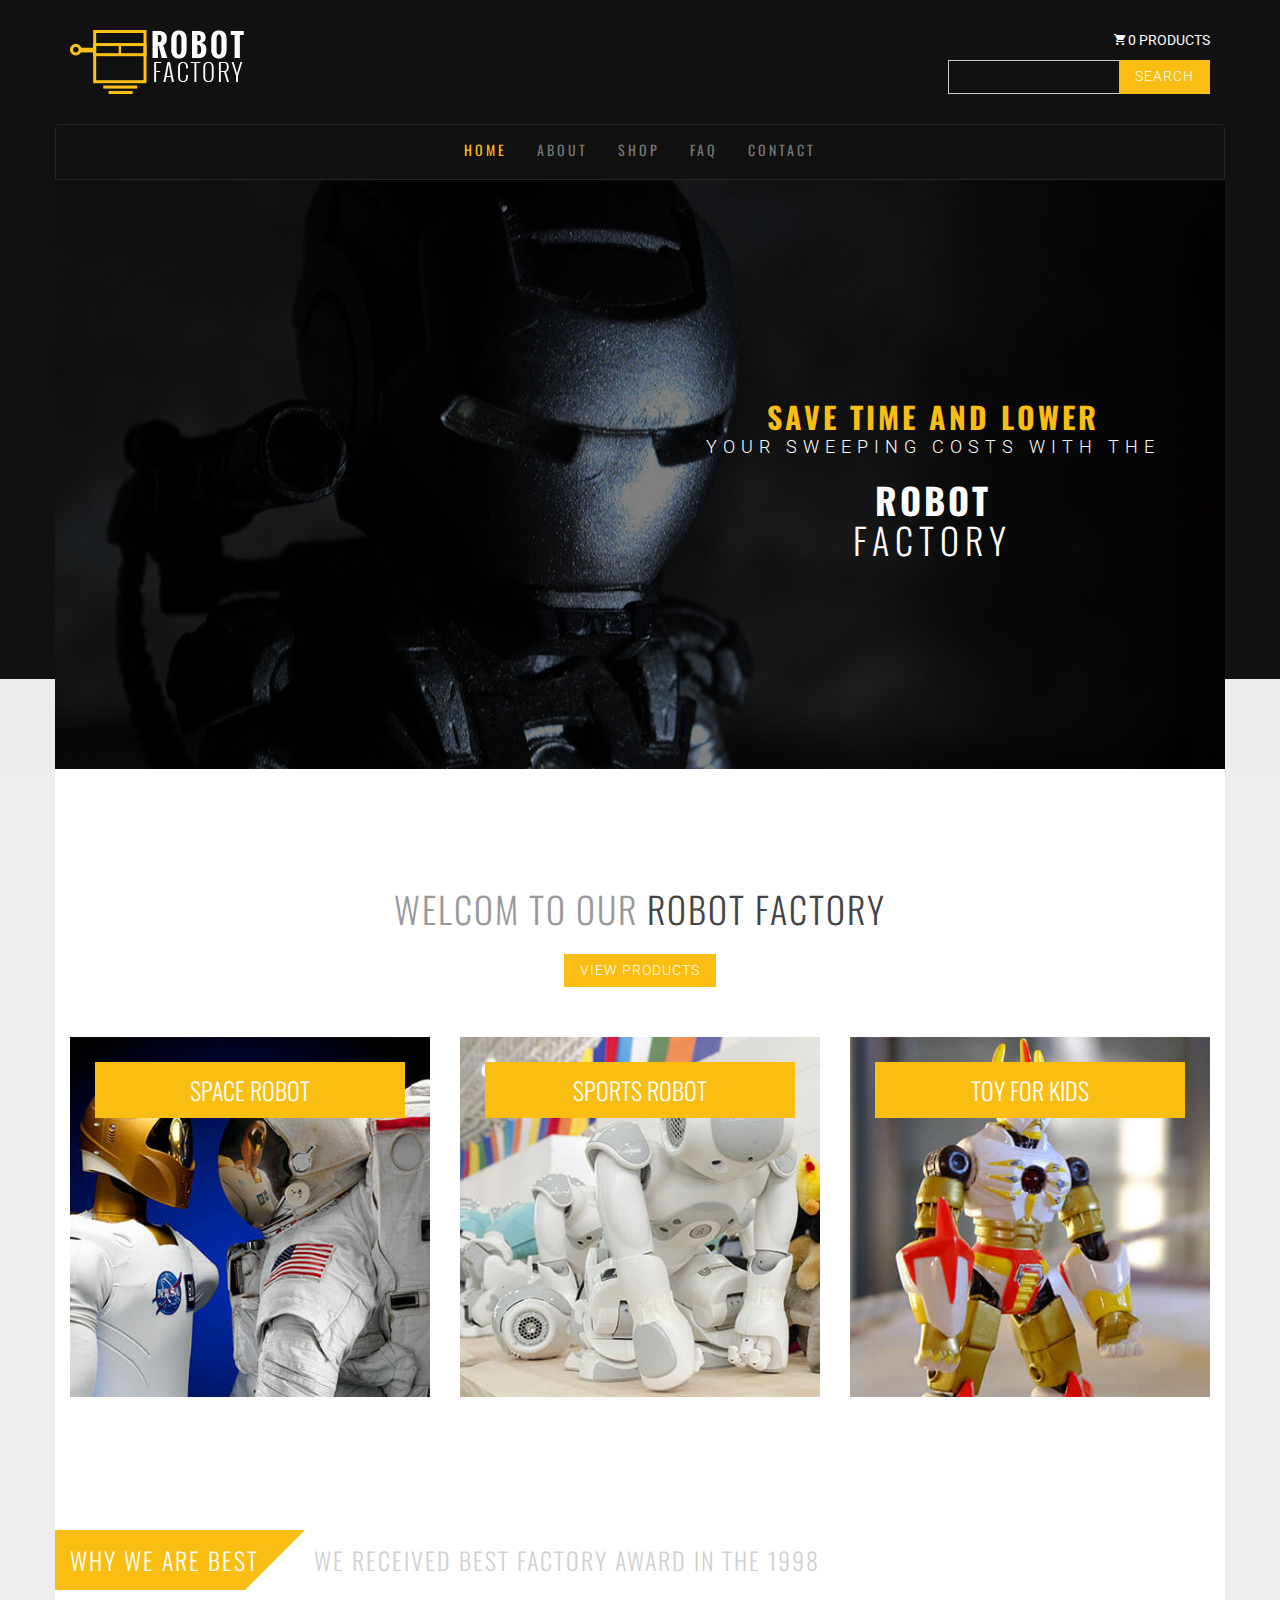
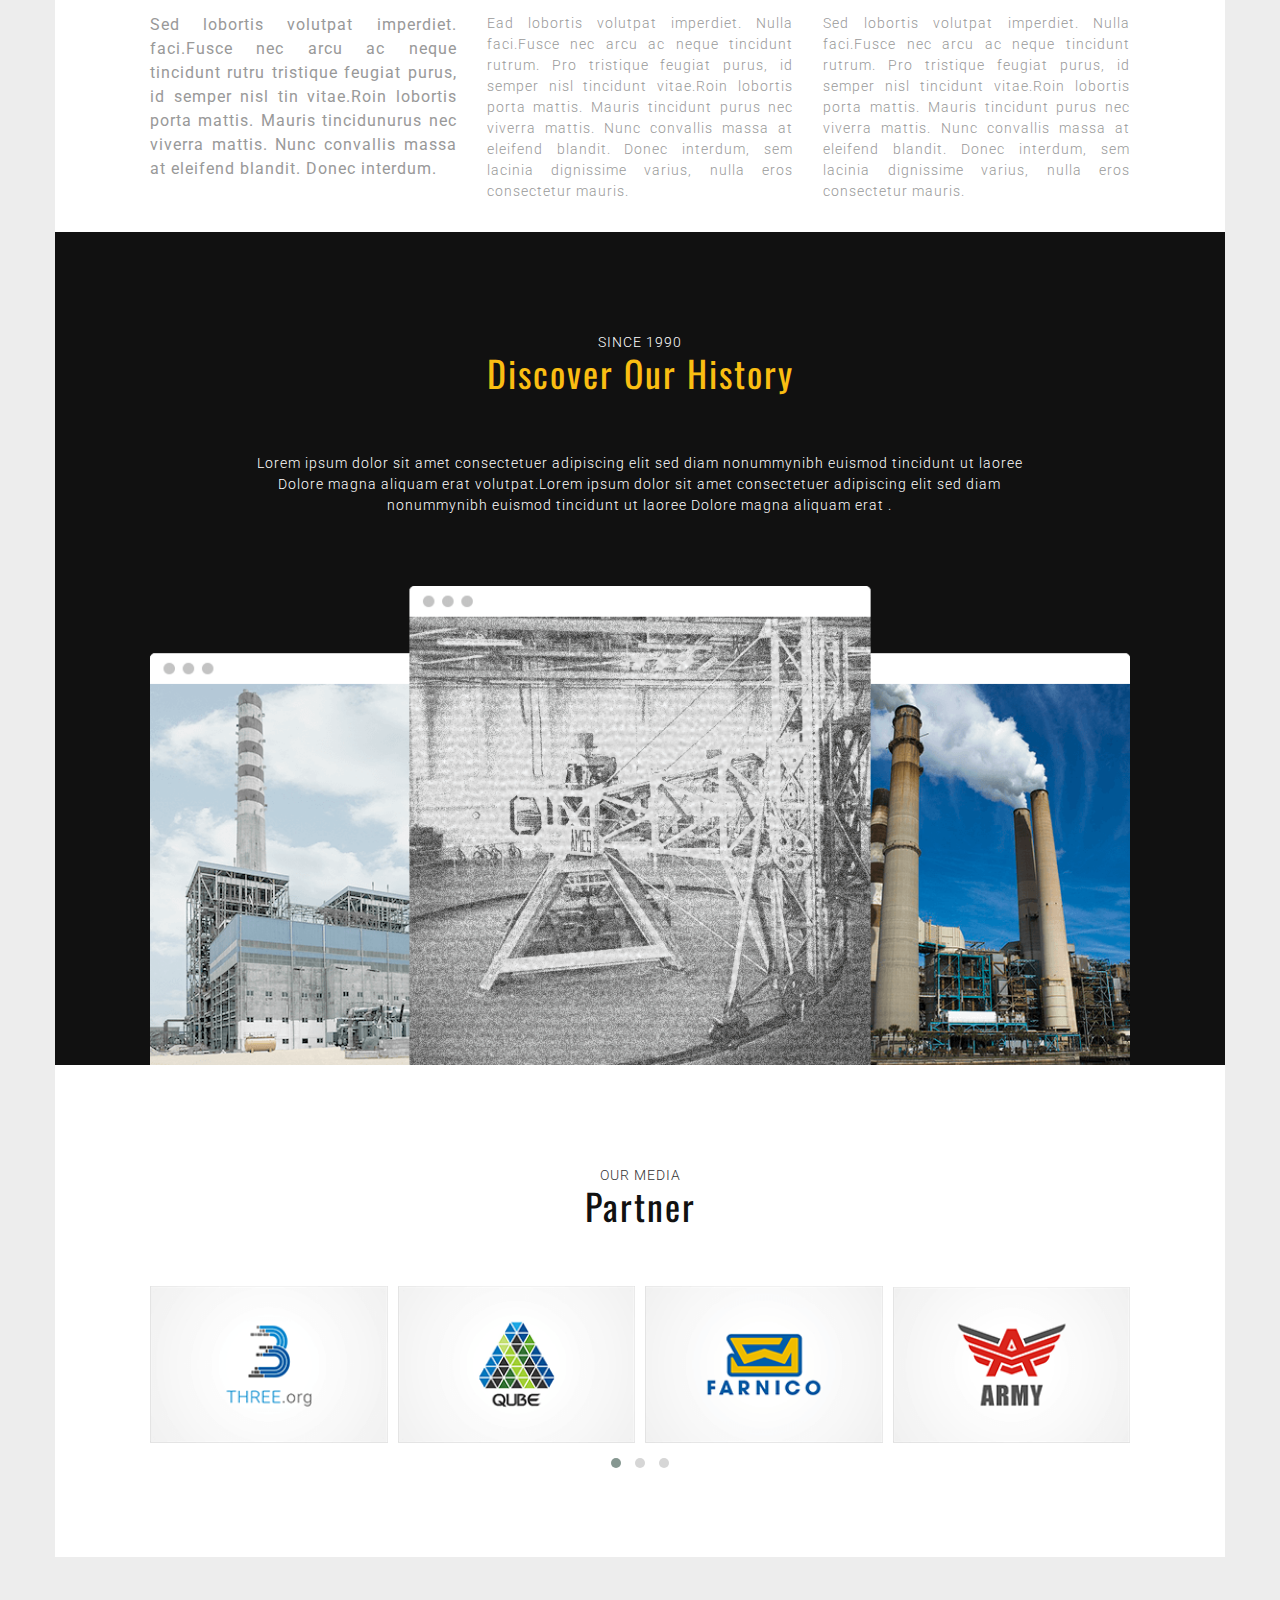
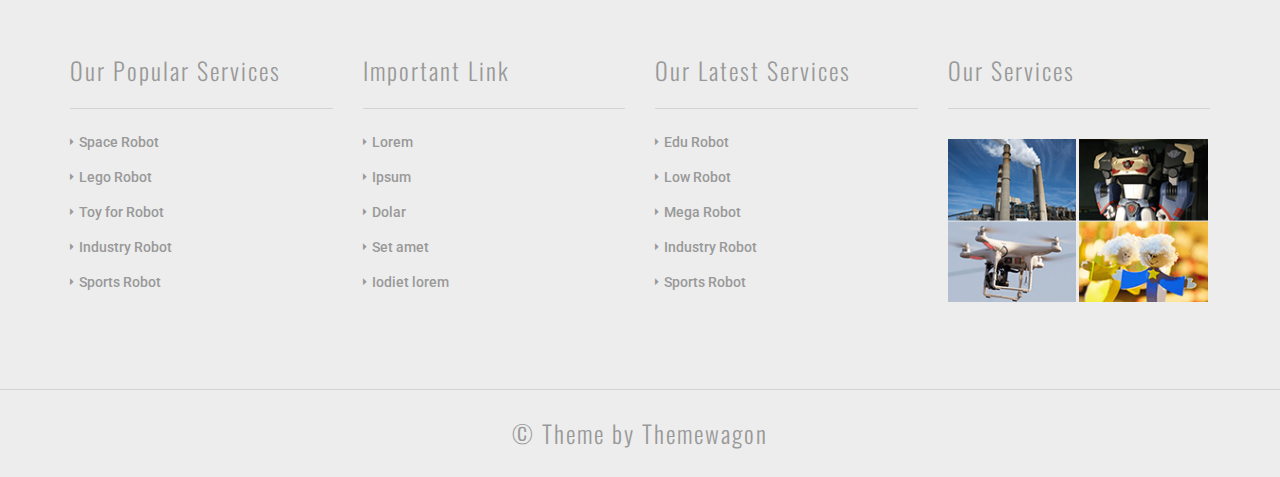
<file: exampleRobot/index.html>
<!DOCTYPE html>
<html lang="en">
    <head>
        <meta charset="utf-8">
        <meta http-equiv="X-UA-Compatible" content="IE=edge">
        <meta name="viewport" content="width=device-width, initial-scale=1">

        <title>Robot</title>

        <!-- CSS -->

        <!-- google fonts -->
        <link href='https://fonts.googleapis.com/css?family=Roboto:400,300,500,700' rel='stylesheet' type='text/css'>
        <link href='https://fonts.googleapis.com/css?family=Oswald:400,300,700' rel='stylesheet' type='text/css'>

        <!-- files -->
        <link href="assets/css/bootstrap.min.css" rel="stylesheet">
        <link href="assets/css/magnific-popup.css" rel="stylesheet">
        <link href="assets/css/owl.carousel.css" rel="stylesheet">
        <link href="assets/css/owl.carousel.theme.min.css" rel="stylesheet">
        <link href="assets/css/ionicons.css" rel="stylesheet">
        <link href="assets/css/main.css" rel="stylesheet">

        <!--[if lt IE 9]>
          <script src="https://oss.maxcdn.com/html5shiv/3.7.2/html5shiv.min.js"></script>
          <script src="https://oss.maxcdn.com/respond/1.4.2/respond.min.js"></script>
        <![endif]-->
    </head>
    <body>

    <!-- Site Header -->
        <div class="site-header-bg">
            <div class="container">
                <div class="row">
                    <div class="col-sm-6">
                        <a href="index.html"><img src="assets/images/logo.png" alt="logo"></a>
                    </div>
                    <div class="col-sm-3 col-sm-offset-3 text-right">
                        <span class="ion-android-cart"></span> 0 products
                        <form>
                            <div class="input-group">
                                <input type="text" class="form-control" placeholder="">
                                <span class="input-group-btn">
                                    <button class="btn btn-default btn-robot" type="button">Search</button>
                                </span>
                            </div><!-- /input-group -->
                        </form>
                    </div>
                </div>
            </div>
        </div>
        
    <!-- Header -->

        <section id="header" class="main-header">
            <div class="container">

                <div class="row">
                    <nav class="navbar navbar-default">
                        <div class="navbar-header">
                            <button type="button" class="navbar-toggle collapsed" data-toggle="collapse" data-target="#site-nav-bar" aria-expanded="false">
                                <span class="sr-only">Toggle navigation</span>
                                <span class="icon-bar"></span>
                                <span class="icon-bar"></span>
                                <span class="icon-bar"></span>
                            </button>
                        </div>

                        <div class="collapse navbar-collapse" id="site-nav-bar">
                            <ul class="nav navbar-nav">
                                <li class="active"><a href="index.html">Home</a></li>
                                <li><a href="about.html">About</a></li>
                                <li><a href="shop.html">Shop</a></li>
                                <li><a href="faq.html">FAQ</a></li>
                                <li><a href="contact.html">Contact</a></li>
                            </ul>
                        </div><!-- /.navbar-collapse -->
                    </nav>
                </div>
                
                <div class="intro row">
                    <div class="overlay"></div>
                    <div class="col-sm-6 col-sm-offset-6">
                        <h2 class="header-quote">Save time and lower</h2>
                        <p>
                            Your sweeping costs with the
                        </p>
                        <h1 class="header-title">Robot<br><span class="thin">Factory</span></h1>
                    </div>
                </div> <!-- /.intro.row -->
            </div> <!-- /.container -->
            <div class="nutral"></div>
        </section> <!-- /#header -->

    <!-- Product -->

        <section id="product" class="product">
            <div class="container section-bg">
                <div class="row">
                    <div class="col-sm-12">
                        <div class="title-box">
                            <h2 class="title">Welcom to our <span>Robot Factory</span></h2>
                            <a href="#" class="btn btn-default btn-robot">view products</a>
                        </div>
                    </div>
                </div>
                <div class="row">
                    <div class="col-sm-4">
                        <div class="porduct-box">
                            <img class="img-responsive" src="assets/images/product-1.jpg" alt="product">
                            <h3 class="product-title">Space robot</h3>
                        </div>
                    </div>
                    <div class="col-sm-4">
                        <div class="porduct-box">
                            <img class="img-responsive" src="assets/images/product-2.jpg" alt="product">
                            <h3 class="product-title">Sports robot</h3>
                        </div>
                    </div>
                    <div class="col-sm-4">
                        <div class="porduct-box">
                            <img class="img-responsive" src="assets/images/product-3.jpg" alt="product">
                            <h3 class="product-title">Toy for kids</h3>
                        </div>
                    </div>
                </div>
                <div class="row">
                    <div class="col-sm-12">
                        <div class="classic-title">
                            <div class="stiker">
                                <h3 class="inner-stiker">Why we are best</h3>
                            </div>
                            <h3 class="outer-stiker">We Received best factory award in the 1998</h3>
                            <div class="incline-div"></div>
                        </div>
                    </div>
                    <div class="boxed">
                        <div class="col-sm-4">
                            <p class="p-large">
                                Sed lobortis volutpat imperdiet. faci.Fusce nec arcu ac neque tincidunt rutru tristique feugiat purus, id semper nisl tin vitae.Roin lobortis porta mattis. Mauris tincidunurus nec viverra mattis. Nunc convallis massa at eleifend blandit. Donec interdum.
                            </p>
                        </div>
                        <div class="col-sm-4">
                            <p>
                                Ead lobortis volutpat imperdiet. Nulla faci.Fusce nec arcu ac neque tincidunt rutrum. Pro tristique feugiat purus, id semper nisl tincidunt vitae.Roin lobortis porta mattis. Mauris tincidunt purus nec viverra mattis. Nunc convallis massa at eleifend blandit. Donec interdum, sem lacinia dignissime varius, nulla eros consectetur mauris. 
                            </p>
                        </div>
                        <div class="col-sm-4">
                            <p>
                                Sed lobortis volutpat imperdiet. Nulla faci.Fusce nec arcu ac neque tincidunt rutrum. Pro tristique feugiat purus, id semper nisl tincidunt vitae.Roin lobortis porta mattis. Mauris tincidunt purus nec viverra mattis. Nunc convallis massa at eleifend blandit. Donec interdum, sem lacinia dignissime varius, nulla eros consectetur mauris. 
                            </p>
                        </div>
                    </div>
                </div>
            </div>
        </section>

    <!-- History -->
        <section id="history" class="history">
            <div class="container section-bg">
                <div class="row">
                    <div class="col-sm-12">
                        <div class="title-box">
                            <p>Since 1990</p>
                            <h2 class="title mt0">Discover our history</h2>
                        </div>
                    </div>
                </div>
                <div class="row">
                    <div class="boxed">
                        <div class="col-sm-10 col-sm-offset-1">
                            <p>
                                Lorem ipsum dolor sit amet consectetuer adipiscing elit sed diam nonummynibh euismod tincidunt ut laoree Dolore magna aliquam erat volutpat.Lorem ipsum dolor sit amet consectetuer adipiscing elit sed diam nonummynibh euismod tincidunt ut laoree Dolore magna aliquam erat .
                            </p>
                        </div>
                        <div class="col-sm-12">
                            <img class="img-responsive" src="assets/images/history.png" alt="history">
                        </div>
                    </div>
                </div>
            </div>
        </section>

    <!-- Partner -->
        <section id="partner" class="partner">
            <div class="container section-bg">
                <div class="row">
                    <div class="col-sm-12">
                        <div class="title-box">
                            <p>Our media</p>
                            <h2 class="title mt0">Partner</h2>
                        </div>
                    </div>
                </div>
                <div class="row">
                    <div class="boxed">
                       <div class="col-sm-12">
                           <div id="partner-slider" class="owl-carousel">
                                <div class="item">
                                    <img src="assets/images/6.png" alt="partner">
                                </div>
                                <div class="item">
                                    <img src="assets/images/7.png" alt="partner">
                                </div>
                                <div class="item">
                                    <img src="assets/images/8.png" alt="partner">
                                </div>
                                <div class="item">
                                    <img src="assets/images/9.png" alt="partner">
                                </div>
                                <div class="item">
                                    <img src="assets/images/6.png" alt="partner">
                                </div>
                                <div class="item">
                                    <img src="assets/images/7.png" alt="partner">
                                </div>
                                <div class="item">
                                    <img src="assets/images/8.png" alt="partner">
                                </div>
                                <div class="item">
                                    <img src="assets/images/9.png" alt="partner">
                                </div>
                                <div class="item">
                                    <img src="assets/images/6.png" alt="partner">
                                </div>
                                <div class="item">
                                    <img src="assets/images/7.png" alt="partner">
                                </div>
                                <div class="item">
                                    <img src="assets/images/8.png" alt="partner">
                                </div>
                                <div class="item">
                                    <img src="assets/images/9.png" alt="partner">
                                </div>
                            </div>
                       </div>
                    </div>
                </div>
            </div>
        </section>


    <!-- Footer -->
        <section id="footer-widget" class="footer-widget">
            <div class="container header-bg">
                <div class="row">
                    <div class="col-sm-3">
                        <h3>Our Popular Services</h3>
                        <ul>
                            <li><a href="#">Space Robot</a></li>
                            <li><a href="#">Lego Robot</a></li>
                            <li><a href="#">Toy for Robot</a></li>
                            <li><a href="#">Industry Robot</a></li>
                            <li><a href="#">Sports Robot</a></li>
                        </ul>
                    </div>
                    <div class="col-sm-3">
                        <h3>Important Link</h3>
                        <ul>
                            <li><a href="#">Lorem</a></li>
                            <li><a href="#">Ipsum</a></li>
                            <li><a href="#">Dolar</a></li>
                            <li><a href="#">Set amet</a></li>
                            <li><a href="#">Iodiet lorem</a></li>
                        </ul>
                    </div>
                    <div class="col-sm-3">
                        <h3>Our Latest Services</h3>
                        <ul>
                            <li><a href="#">Edu Robot</a></li>
                            <li><a href="#">Low Robot</a></li>
                            <li><a href="#">Mega Robot</a></li>
                            <li><a href="#">Industry Robot</a></li>
                            <li><a href="#">Sports Robot</a></li>
                        </ul>
                    </div>
                    <div class="col-sm-3">
                        <h3>Our Services</h3>
                        <div class="widget-img-box">
                            <a class="test-popup-link" href="assets/images/widget-big-1.png">
                                <img class="widget-img" src="assets/images/widget-1.png" alt="widget">
                            </a>
                            <a class="test-popup-link" href="assets/images/widget-big-2.png">
                                <img class="widget-img" src="assets/images/widget-2.png" alt="widget">
                            </a>
                            <a class="test-popup-link" href="assets/images/widget-big-3.png">
                                <img class="widget-img" src="assets/images/widget-3.png" alt="widget">
                            </a>
                            <a class="test-popup-link" href="assets/images/widget-big-4.png">
                                <img class="widget-img" src="assets/images/widget-4.png" alt="widget">
                            </a>
                        </div>
                    </div>
                </div>
            </div>
        </section>
        <footer class="footer text-center">
            <h3>&copy; Theme by <a href="https://themewagon.com/">Themewagon</a></h3>
        </footer>

    <!-- Scripts -->
        <script src="assets/js/jquery-1.12.3.min.js"></script>
        <script src="assets/js/bootstrap.min.js"></script>
        <script src="assets/js/jquery.magnific-popup.min.js"></script>
        <script src="assets/js/owl.carousel.min.js"></script>
        <script src="assets/js/script.js"></script>

    </body>
</html>
</file>
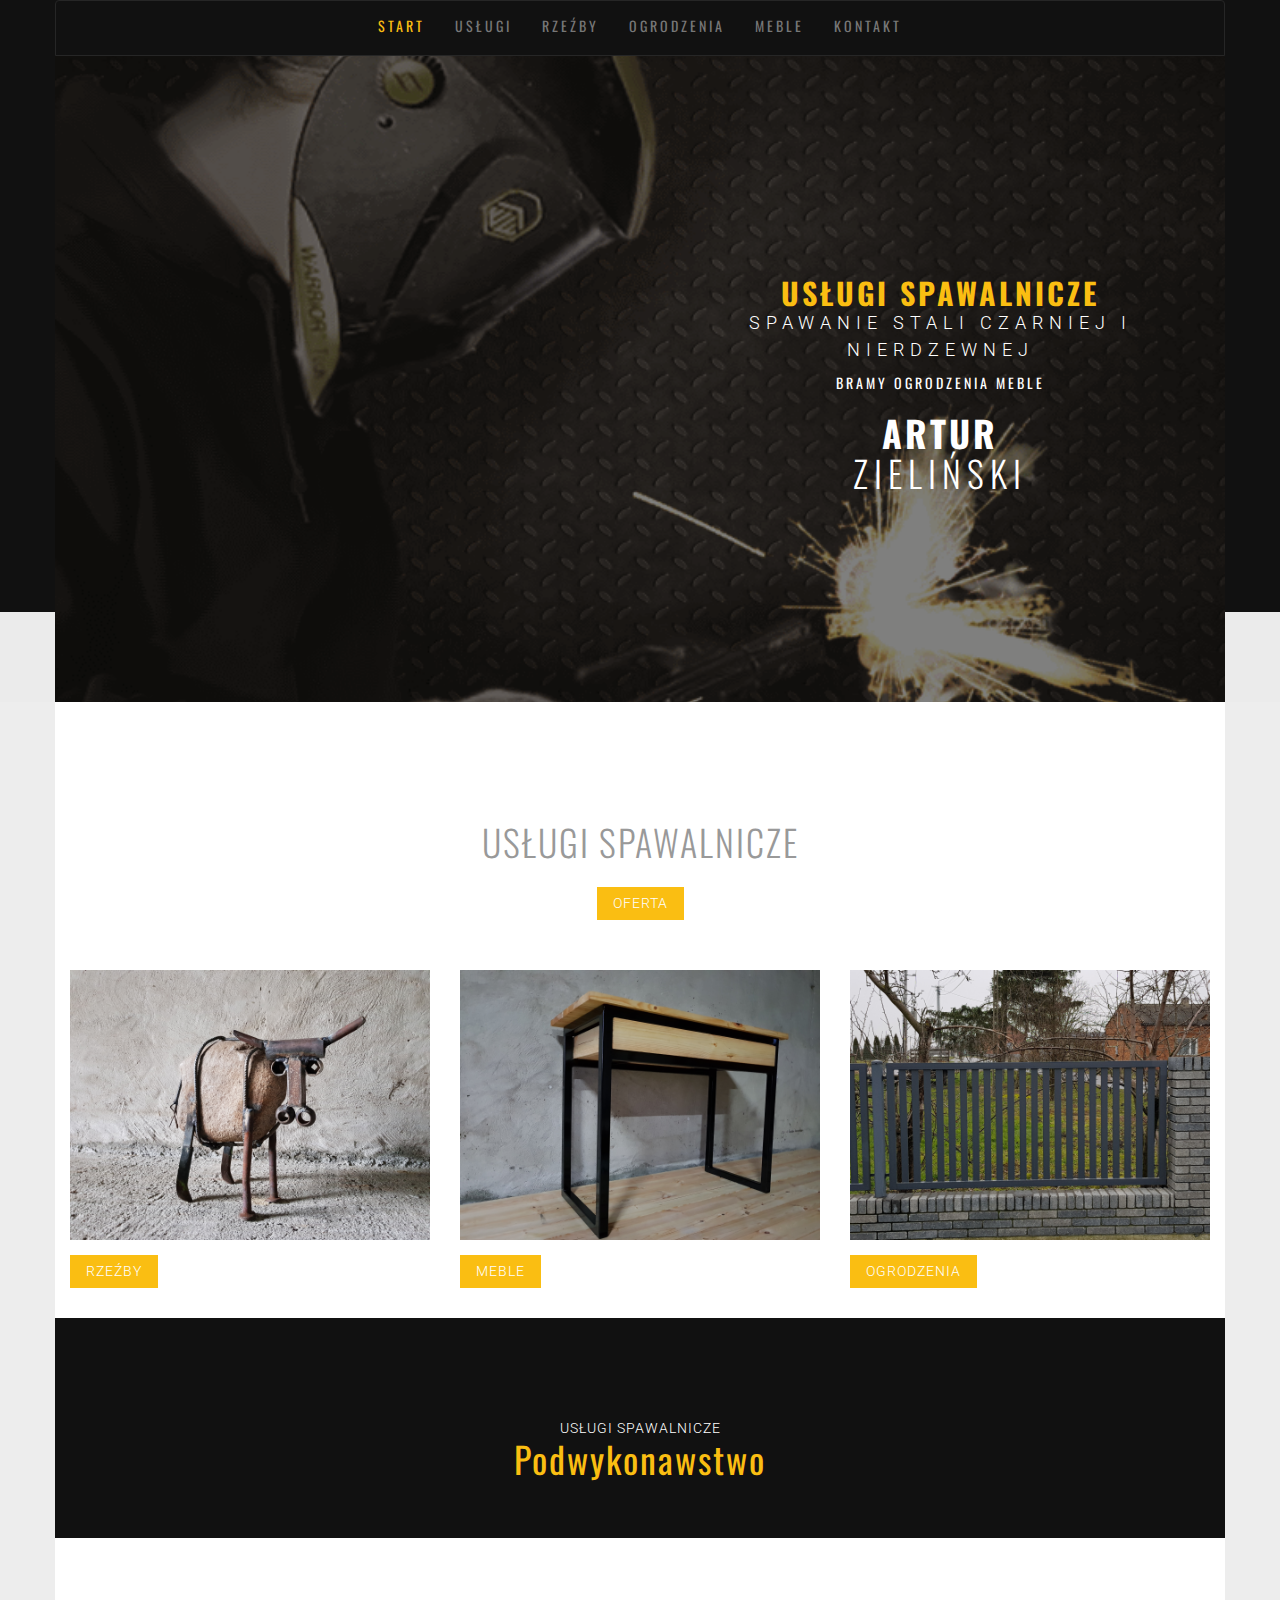
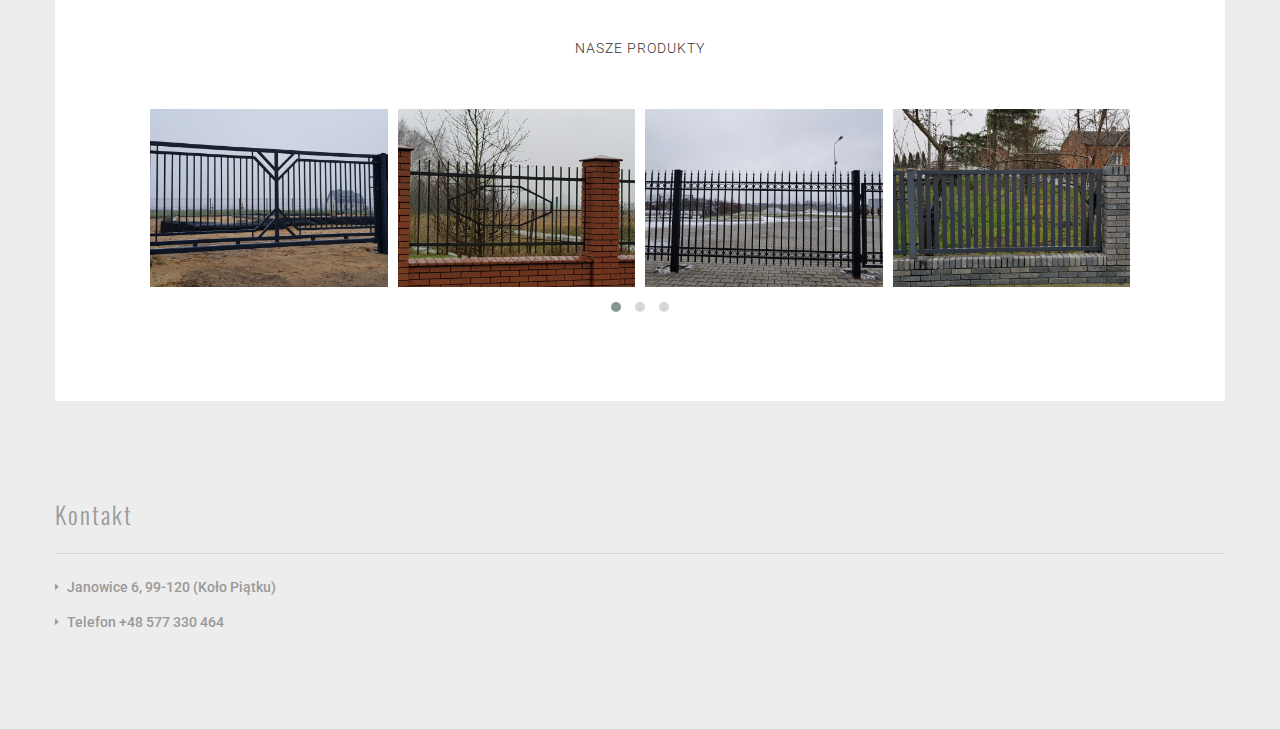
<file: arturPage/index_default.html>
<!DOCTYPE html>
<html lang="en">

<head>
    <meta charset="utf-8">
    <meta http-equiv="X-UA-Compatible" content="IE=edge">
    <meta name="viewport" content="width=device-width, initial-scale=1">

    <title>ArturZielinski</title>

    <!-- google fonts -->
    <link href='https://fonts.googleapis.com/css?family=Roboto:400,300,500,700' rel='stylesheet' type='text/css'>
    <link href='https://fonts.googleapis.com/css?family=Oswald:400,300,700' rel='stylesheet' type='text/css'>

    <!-- files -->
    <link href="assets/css/bootstrap.min.css" rel="stylesheet">
    <link href="assets/css/magnific-popup.css" rel="stylesheet">
    <link href="assets/css/owl.carousel.css" rel="stylesheet">
    <link href="assets/css/owl.carousel.theme.min.css" rel="stylesheet">
    <link href="assets/css/ionicons.css" rel="stylesheet">
    <link href="assets/css/main.css" rel="stylesheet">

    <!--[if lt IE 9]>
          <script src="https://oss.maxcdn.com/html5shiv/3.7.2/html5shiv.min.js"></script>
          <script src="https://oss.maxcdn.com/respond/1.4.2/respond.min.js"></script>
        <![endif]-->
</head>

<!-- Header -->

<section id="header" class="main-header">
        <div class="container">

            <div class="row">
                <nav class="navbar navbar-default">
                    <div class="navbar-header">
                        <button type="button" class="navbar-toggle collapsed" data-toggle="collapse" data-target="#site-nav-bar" aria-expanded="false">
                            <span class="sr-only">Toggle navigation</span>
                            <span class="icon-bar"></span>
                            <span class="icon-bar"></span>
                            <span class="icon-bar"></span>
                        </button>
                    </div>

                    <div class="collapse navbar-collapse" id="site-nav-bar">
                        <ul class="nav navbar-nav">
                            <li class="active">
                                <a href="index_defult.html">START</a>
                            </li>
                            <li>
                                <a href="about.html">USŁUGI</a>
                            </li>
                            <li>
                                <a href="products.html">RZEŹBY</a>
                            </li>
                            <li>
                                <a href="fences.html">OGRODZENIA</a>
                            </li>
                            <li>
                                <a href="furniture.html">MEBLE</a>
                            </li>
                            <li>
                                <a href="contact.html">KONTAKT</a>
                            </li>
                        </ul>
                    </div>
                </nav>
            </div>

            <div class="intro row" >
                <div class="row">
                    <div class="overlay"></div>
                    <div class="col-sm-6 col-sm-offset-6">
                        <h2 class="header-quote">USŁUGI SPAWALNICZE</h2>
                        <p>
                            Spawanie stali czarniej i nierdzewnej
                        </p>
                        <p2>
                            BRAMY OGRODZENIA MEBLE
                        </p2>
                        <h1 class="header-title">Artur
                            <br>
                            <span class="thin">Zieliński</span>
                        </h1>
                    </div>
                </div>
            </div>
        </div>
        <div class="nutral"></div>
    </section>

    <!-- Product -->

        <section id="product" class="product">
            <div class="container section-bg">
                <div class="row">
                    <div class="col-sm-12">
                        <div class="title-box">
                            <h2 class="title">Usługi spawalnicze</h2>
                            <a href="about.html" class="btn btn-default btn-robot">Oferta</a>
                        </div>
                    </div>
                </div>
                <div class="row">
                    <div class="col-sm-4">
                        <div class="porduct-box">
                                <img class="img-full img-responsive" src="assets/images/cow.png" alt="shop">
                            <a href="products.html" class="btn btn-default btn-robot">Rzeźby</a>
                        </div>
                    </div>
                    <div class="col-sm-4">
                        <div class="porduct-box">
                                <img class="img-full img-responsive" src="assets/images/konsola_5.png" alt="shop">
                                <a href="furniture.html" class="btn btn-default btn-robot">Meble</a>
                        </div>
                    </div>
                    <div class="col-sm-4">
                        <div class="porduct-box">
                                <img class="img-full img-responsive" src="assets/images/fences_1.png" alt="przęsło">
                                <a href="fences.html" class="btn btn-default btn-robot">Ogrodzenia</a>
                        </div>
                    </div>
                </div>
            </div>
        </section>

   <!-- History -->
   <section id="history" class="history">
        <div class="container section-bg">
            <div class="row">
                <div class="col-sm-12">
                    <div class="title-box">
                        <p>Usługi spawalnicze</p>
                        <h2 class="title mt0">Podwykonawstwo</h2>
                    </div>
                </div>
            </div>
        </div>
    </section>

    <!-- Partner -->
        <section id="partner" class="partner">
            <div class="container section-bg">
                <div class="row">
                    <div class="col-sm-12">
                        <div class="title-box">
                            <p>Nasze Produkty</p>
                        </div>
                    </div>
                </div>
                <div class="row">
                    <div class="boxed">
                       <div class="col-sm-12">
                           <div id="partner-slider" class="owl-carousel">
                                <div class="item">
                                        <img class="img-full img-responsive" src="assets/images/fences_4.png" alt="przęsło">
                                </div>
                                <div class="item">
                                        <img class="img-full img-responsive" src="assets/images/fences_3.png" alt="przęsło">
                                </div>
                                <div class="item">
                                        <img class="img-full img-responsive" src="assets/images/fences_2.png" alt="przęsło">
                                </div>
                                <div class="item">
                                        <img class="img-full img-responsive" src="assets/images/fences_1.png" alt="przęsło">
                                </div>
                                <div class="item">
                                        <img class="img-full img-responsive" src="assets/images/table_1.png" alt="shop">
                                </div>
                                <div class="item">
                                        <img class="img-full img-responsive" src="assets/images/konsola_3.png" alt="shop">
                                </div>
                                <div class="item">
                                        <img class="img-full img-responsive" src="assets/images/konsola_1.png" alt="shop">
                                </div>
                                <div class="item">
                                        <img class="img-full img-responsive" src="assets/images/cow.png" alt="shop">
                                </div>
                                <div class="item">
                                        <img class="img-full img-responsive" src="assets/images/sheep.png" alt="shop">
                                </div>
                                <div class="item">
                                        <img class="img-full img-responsive" src="assets/images/motor.png" alt="shop">
                                </div>
                            </div>
                       </div>
                    </div>
                </div>
            </div>
        </section>


    <!-- Footer -->
    <section id="footer-widget" class="footer-widget">
            <div class="container header-bg">
                <div class="row">
    
                    <div>
                        <h3>Kontakt</h3>
                        <ul>
                            <li>
                                <a href="contact.html">Janowice 6, 99-120 (Koło Piątku)</a>
                            </li>
                            <li>
                                <a href="contact.html">Telefon +48 577 330 464 </a>
                            </li>
                        </ul>
                    </div>
    
    
                </div>
            </div>
        </section>
        

    <!-- Scripts -->
        <script src="assets/js/jquery-1.12.3.min.js"></script>
        <script src="assets/js/bootstrap.min.js"></script>
        <script src="assets/js/jquery.magnific-popup.min.js"></script>
        <script src="assets/js/owl.carousel.min.js"></script>
        <script src="assets/js/script.js"></script>

    </body>
</html>
</file>
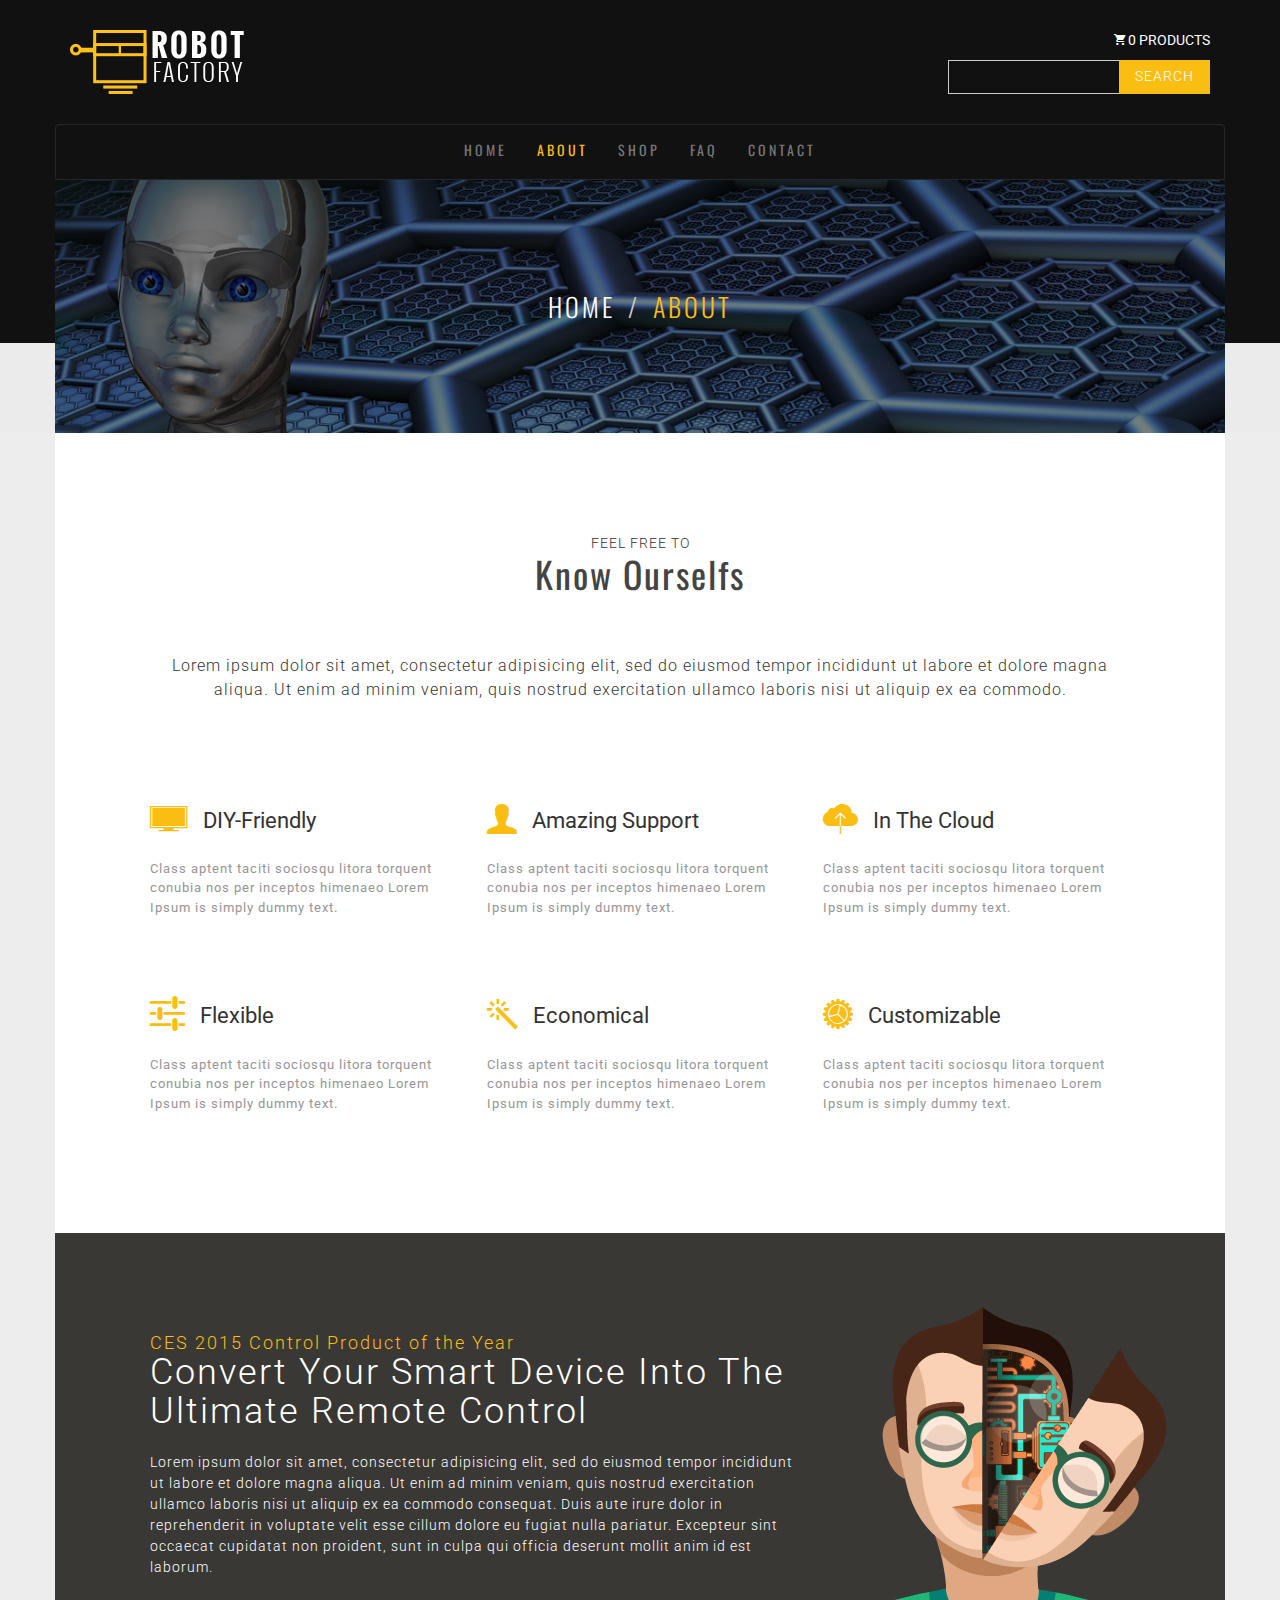
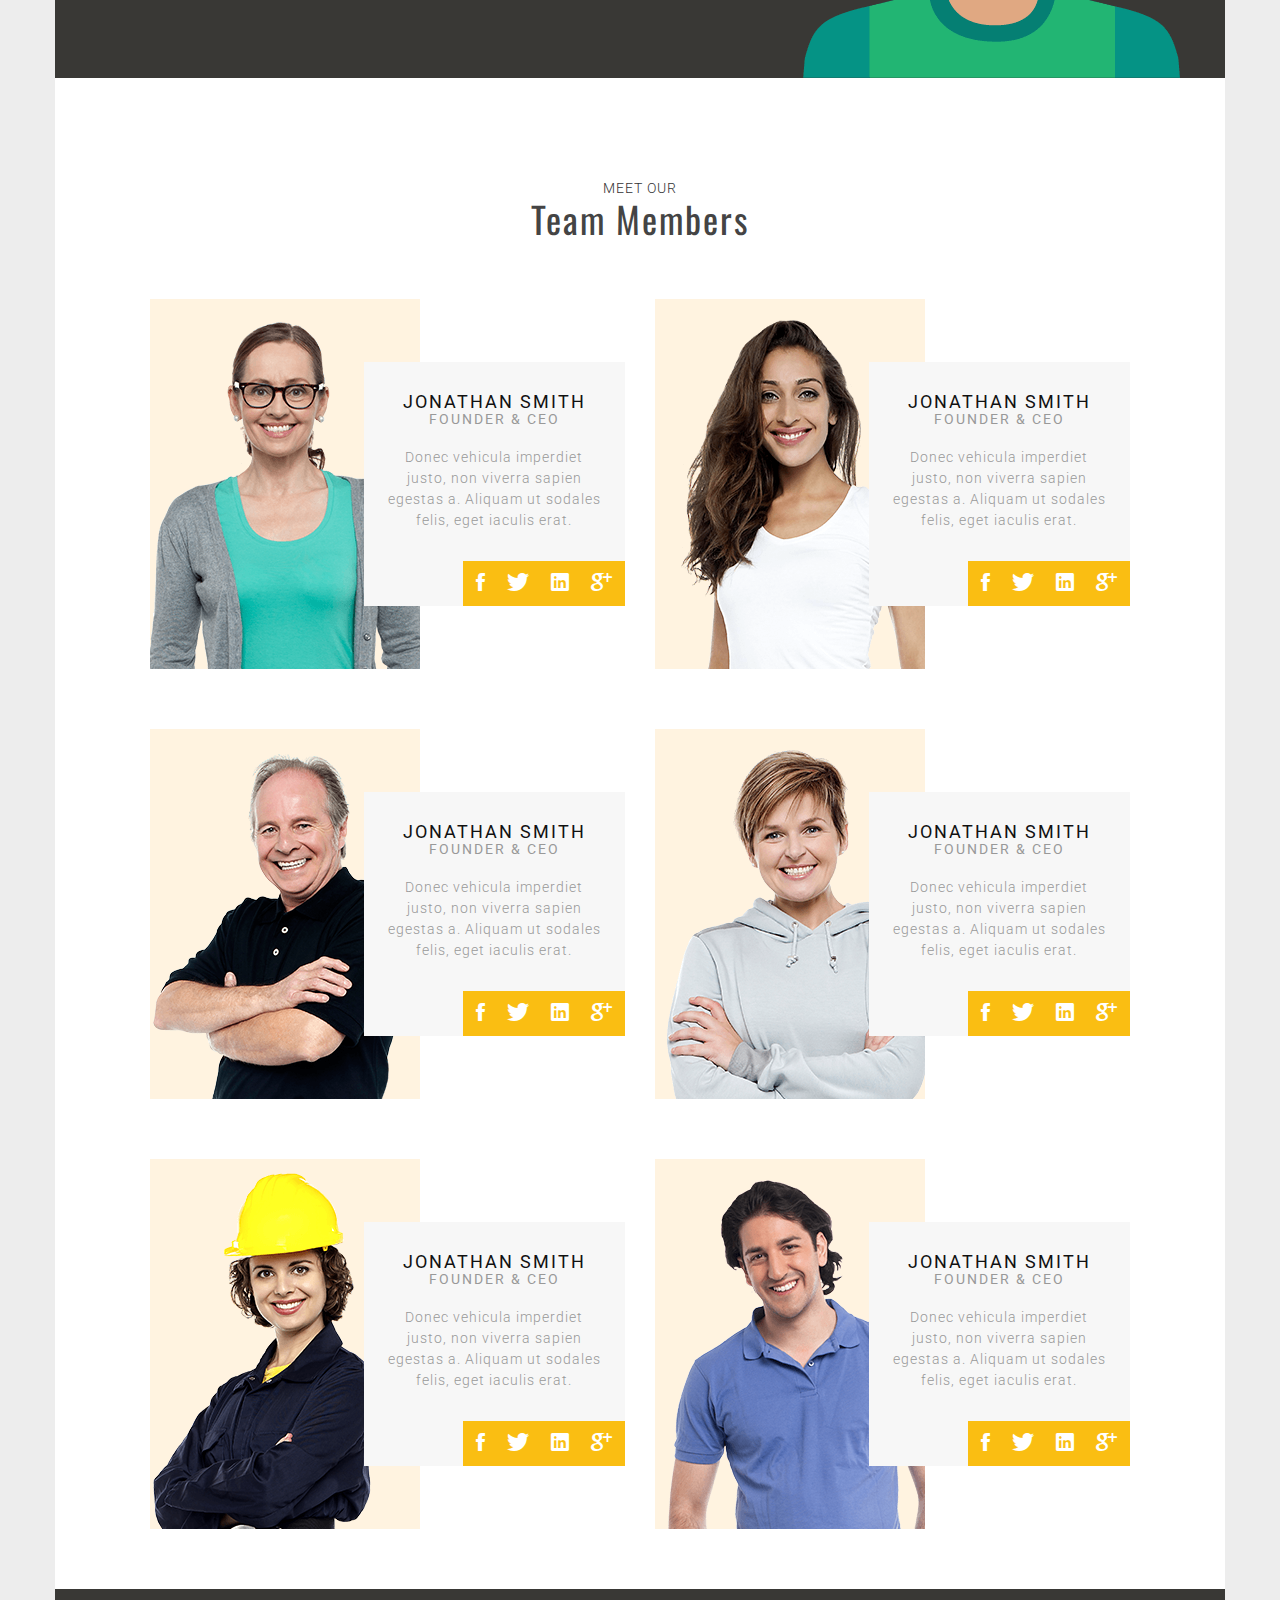
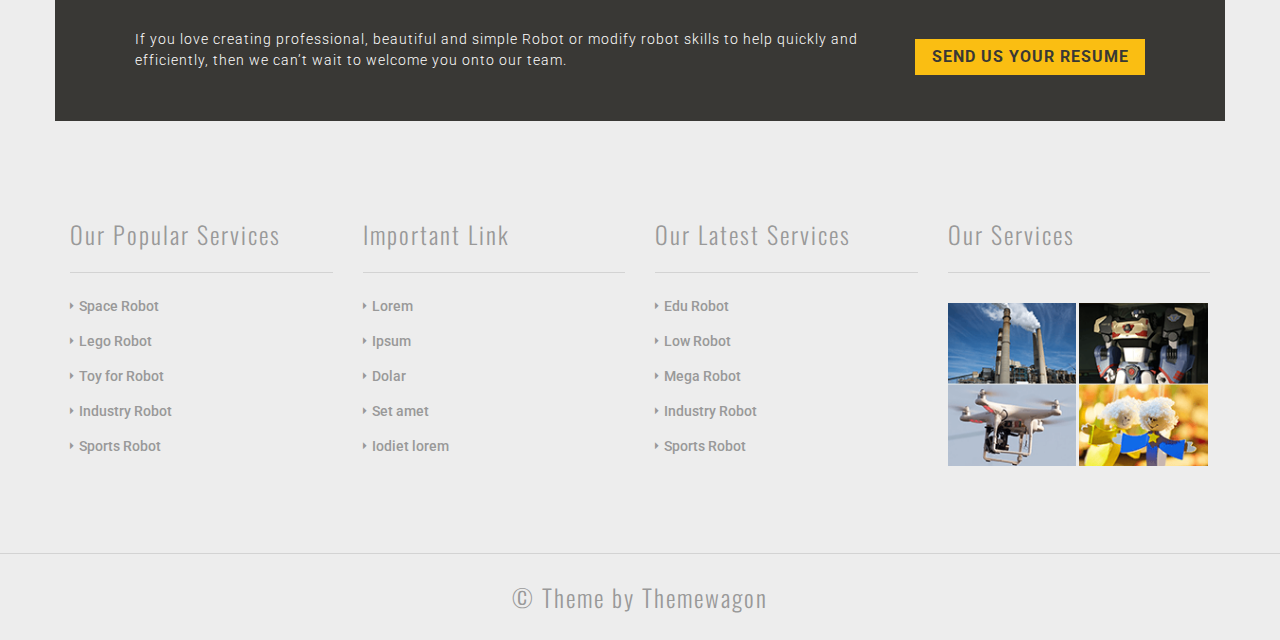
<file: exampleRobot/about.html>
<!DOCTYPE html>
<html lang="en">
    <head>
        <meta charset="utf-8">
        <meta http-equiv="X-UA-Compatible" content="IE=edge">
        <meta name="viewport" content="width=device-width, initial-scale=1">

        <title>Robot | About</title>

        <!-- CSS -->

        <!-- google fonts -->
        <link href='https://fonts.googleapis.com/css?family=Roboto:400,300,500,700' rel='stylesheet' type='text/css'>
        <link href='https://fonts.googleapis.com/css?family=Oswald:400,300,700' rel='stylesheet' type='text/css'>

        <!-- files -->
        <link href="assets/css/bootstrap.min.css" rel="stylesheet">
        <link href="assets/css/magnific-popup.css" rel="stylesheet">
        <link href="assets/css/owl.carousel.css" rel="stylesheet">
        <link href="assets/css/owl.carousel.theme.min.css" rel="stylesheet">
        <link href="assets/css/ionicons.css" rel="stylesheet">
        <link href="assets/css/main.css" rel="stylesheet">

        <!--[if lt IE 9]>
          <script src="https://oss.maxcdn.com/html5shiv/3.7.2/html5shiv.min.js"></script>
          <script src="https://oss.maxcdn.com/respond/1.4.2/respond.min.js"></script>
        <![endif]-->
    </head>
    <body>

    <!-- Site Header -->
        <div class="site-header-bg">
            <div class="container">
                <div class="row">
                    <div class="col-sm-6">
                        <a href="index.html"><img src="assets/images/logo.png" alt="logo"></a>
                    </div>
                    <div class="col-sm-3 col-sm-offset-3 text-right">
                        <span class="ion-android-cart"></span> 0 products
                        <form>
                            <div class="input-group">
                                <input type="text" class="form-control" placeholder="">
                                <span class="input-group-btn">
                                    <button class="btn btn-default btn-robot" type="button">Search</button>
                                </span>
                            </div><!-- /input-group -->
                        </form>
                    </div>
                </div>
            </div>
        </div>
        
    <!-- Header -->

        <section id="header" class="main-header about-header inner-header">
            <div class="container">

                <div class="row">
                    <nav class="navbar navbar-default">
                        <div class="navbar-header">
                            <button type="button" class="navbar-toggle collapsed" data-toggle="collapse" data-target="#site-nav-bar" aria-expanded="false">
                                <span class="sr-only">Toggle navigation</span>
                                <span class="icon-bar"></span>
                                <span class="icon-bar"></span>
                                <span class="icon-bar"></span>
                            </button>
                        </div>

                        <div class="collapse navbar-collapse" id="site-nav-bar">
                            <ul class="nav navbar-nav">
                                <li><a href="index.html">Home</a></li>
                                <li class="active"><a href="about.html">About</a></li>
                                <li><a href="shop.html">Shop</a></li>
                                <li><a href="faq.html">FAQ</a></li>
                                <li><a href="contact.html">Contact</a></li>
                            </ul>
                        </div><!-- /.navbar-collapse -->
                    </nav>
                </div>
                
                <div class="intro row">
                    <div class="overlay"></div>
                    <div class="col-sm-12">
                        <ol class="breadcrumb">
                            <li><a href="index.html">Home</a></li>
                            <li class="active">About</li>
                        </ol>
                    </div>
                </div> <!-- /.intro.row -->
            </div> <!-- /.container -->
            <div class="nutral"></div>
        </section> <!-- /#header -->

    <!-- About -->
        <section class="about">
            <div class="container page-bgc">
                <div class="row">
                    <div class="col-sm-12">
                        <div class="title-box">
                            <p>Feel free to</p>
                            <h2 class="title mt0">Know ourselfs</h2>
                        </div>
                    </div>
                </div>
                <div class="row">
                    <div class="boxed">
                        <div class="col-sm-12">
                            <p class="inner-p">
                                Lorem ipsum dolor sit amet, consectetur adipisicing elit, sed do eiusmod
                                tempor incididunt ut labore et dolore magna aliqua. Ut enim ad minim veniam,
                                quis nostrud exercitation ullamco laboris nisi ut aliquip ex ea commodo.
                            </p>
                        </div>
                    </div>
                </div>

            <!-- Services -->
                <div class="service">
                    <div class="row">
                        <div class="boxed">
                            <div class="col-sm-4">
                                <div class="service-box">
                                    <div class="service-title">
                                        <div class="icon">
                                            <span class="ion-ios-monitor"></span>
                                        </div>
                                         <div class="mt-10">
                                            DIY-Friendly
                                        </div>
                                    </div>
                                    <p>
                                        Class aptent taciti sociosqu litora torquent conubia nos per inceptos himenaeo Lorem Ipsum is simply dummy text.
                                    </p>
                                </div>
                            </div>
                            <div class="col-sm-4">
                                <div class="service-box">
                                    <div class="service-title">
                                        <div class="icon">
                                            <span class="ion-person"></span>
                                        </div>
                                         <div class="mt-10">
                                            Amazing support
                                        </div>
                                    </div>
                                    <p>
                                        Class aptent taciti sociosqu litora torquent conubia nos per inceptos himenaeo Lorem Ipsum is simply dummy text.
                                    </p>
                                </div>
                            </div>
                            <div class="col-sm-4">
                                <div class="service-box">
                                    <div class="service-title">
                                        <div class="icon">
                                            <span class="ion-ios-cloud-upload"></span>
                                        </div>
                                         <div>
                                            In the cloud
                                        </div>
                                    </div>
                                    <p>
                                        Class aptent taciti sociosqu litora torquent conubia nos per inceptos himenaeo Lorem Ipsum is simply dummy text.
                                    </p>
                                </div>
                            </div>
                            <div class="col-sm-4">
                                <div class="service-box">
                                    <div class="service-title">
                                        <div class="icon">
                                            <span class="ion-android-options"></span>
                                        </div>
                                         <div class="mt-10">
                                            Flexible
                                        </div>
                                    </div>
                                    <p>
                                        Class aptent taciti sociosqu litora torquent conubia nos per inceptos himenaeo Lorem Ipsum is simply dummy text.
                                    </p>
                                </div>
                            </div>
                            <div class="col-sm-4">
                                <div class="service-box">
                                    <div class="service-title">
                                        <div class="icon">
                                            <span class="ion-ios-color-wand"></span>
                                        </div>
                                         <div class="mt-10">
                                            Economical
                                        </div>
                                    </div>
                                    <p>
                                        Class aptent taciti sociosqu litora torquent conubia nos per inceptos himenaeo Lorem Ipsum is simply dummy text.
                                    </p>
                                </div>
                            </div>
                            <div class="col-sm-4">
                                <div class="service-box">
                                    <div class="service-title">
                                        <div class="icon">
                                            <span class="ion-ios-cog"></span>
                                        </div>
                                         <div class="mt-10">
                                            Customizable
                                        </div>
                                    </div>
                                    <p>
                                        Class aptent taciti sociosqu litora torquent conubia nos per inceptos himenaeo Lorem Ipsum is simply dummy text.
                                    </p>
                                </div>
                            </div>
                        </div>
                    </div>
                </div>

            <!-- Machine Man -->
                <div class="machine-man">
                    <div class="row">
                        <div class="boxed">
                            <div class="col-sm-8">
                                <h4 class="m-s-title">CES 2015 Control Product of the Year</h4>
                                <h1 class="m-p-title">Convert your smart device into the ultimate remote control</h1>
                                <p>
                                    Lorem ipsum dolor sit amet, consectetur adipisicing elit, sed do eiusmod
                                    tempor incididunt ut labore et dolore magna aliqua. Ut enim ad minim veniam,
                                    quis nostrud exercitation ullamco laboris nisi ut aliquip ex ea commodo
                                    consequat. Duis aute irure dolor in reprehenderit in voluptate velit esse
                                    cillum dolore eu fugiat nulla pariatur. Excepteur sint occaecat cupidatat non
                                    proident, sunt in culpa qui officia deserunt mollit anim id est laborum.
                                </p>
                            </div>
                        </div>
                    </div>
                </div>

            <!-- Team -->
                <div class="team">
                    <div class="row">
                        <div class="boxed">
                            <div class="col-sm-12">
                                <div class="title-box">
                                    <p>Meet our</p>
                                    <h2 class="title mt0">Team Members</h2>
                                </div>
                            </div>
                            <div class="col-sm-6">
                                <div class="team-box">
                                    <div class="team-img">
                                        <img class="team-img img-responsive" src="assets/images/team-1.png" alt="team">
                                    </div>
                                    <div class="team-img-detail">
                                        <h4 class="member-name">Jonathan Smith</h4>
                                        <h5 class="member-id">Founder &amp; CEO</h5>
                                        <p>
                                            Donec vehicula imperdiet justo, non viverra sapien egestas a. Aliquam ut sodales felis, eget iaculis erat.
                                        </p>
                                        <div class="social">
                                            <a href="#"><i class="ion-social-facebook"></i></a>
                                            <a href="#"><i class="ion-social-twitter"></i></a>
                                            <a href="#"><i class="ion-social-linkedin"></i></a>
                                            <a href="#"><i class="ion-social-googleplus"></i></a>
                                        </div>
                                    </div>
                                </div>
                            </div>
                            <div class="col-sm-6">
                                <div class="team-box">
                                    <div class="team-img">
                                        <img class="team-img img-responsive" src="assets/images/team-2.png" alt="team">
                                    </div>
                                    <div class="team-img-detail">
                                        <h4 class="member-name">Jonathan Smith</h4>
                                        <h5 class="member-id">Founder &amp; CEO</h5>
                                        <p>
                                            Donec vehicula imperdiet justo, non viverra sapien egestas a. Aliquam ut sodales felis, eget iaculis erat.
                                        </p>
                                        <div class="social">
                                            <a href="#"><i class="ion-social-facebook"></i></a>
                                            <a href="#"><i class="ion-social-twitter"></i></a>
                                            <a href="#"><i class="ion-social-linkedin"></i></a>
                                            <a href="#"><i class="ion-social-googleplus"></i></a>
                                        </div>
                                    </div>
                                </div>
                            </div>
                            <div class="col-sm-6">
                                <div class="team-box">
                                    <div class="team-img">
                                        <img class="team-img img-responsive" src="assets/images/team-3.png" alt="team">
                                    </div>
                                    <div class="team-img-detail">
                                        <h4 class="member-name">Jonathan Smith</h4>
                                        <h5 class="member-id">Founder &amp; CEO</h5>
                                        <p>
                                            Donec vehicula imperdiet justo, non viverra sapien egestas a. Aliquam ut sodales felis, eget iaculis erat.
                                        </p>
                                        <div class="social">
                                            <a href="#"><i class="ion-social-facebook"></i></a>
                                            <a href="#"><i class="ion-social-twitter"></i></a>
                                            <a href="#"><i class="ion-social-linkedin"></i></a>
                                            <a href="#"><i class="ion-social-googleplus"></i></a>
                                        </div>
                                    </div>
                                </div>
                            </div>
                            <div class="col-sm-6">
                                <div class="team-box">
                                    <div class="team-img">
                                        <img class="team-img img-responsive" src="assets/images/team-4.png" alt="team">
                                    </div>
                                    <div class="team-img-detail">
                                        <h4 class="member-name">Jonathan Smith</h4>
                                        <h5 class="member-id">Founder &amp; CEO</h5>
                                        <p>
                                            Donec vehicula imperdiet justo, non viverra sapien egestas a. Aliquam ut sodales felis, eget iaculis erat.
                                        </p>
                                        <div class="social">
                                            <a href="#"><i class="ion-social-facebook"></i></a>
                                            <a href="#"><i class="ion-social-twitter"></i></a>
                                            <a href="#"><i class="ion-social-linkedin"></i></a>
                                            <a href="#"><i class="ion-social-googleplus"></i></a>
                                        </div>
                                    </div>
                                </div>
                            </div>
                            <div class="col-sm-6">
                                <div class="team-box">
                                    <div class="team-img">
                                        <img class="team-img img-responsive" src="assets/images/team-5.png" alt="team">
                                    </div>
                                    <div class="team-img-detail">
                                        <h4 class="member-name">Jonathan Smith</h4>
                                        <h5 class="member-id">Founder &amp; CEO</h5>
                                        <p>
                                            Donec vehicula imperdiet justo, non viverra sapien egestas a. Aliquam ut sodales felis, eget iaculis erat.
                                        </p>
                                        <div class="social">
                                            <a href="#"><i class="ion-social-facebook"></i></a>
                                            <a href="#"><i class="ion-social-twitter"></i></a>
                                            <a href="#"><i class="ion-social-linkedin"></i></a>
                                            <a href="#"><i class="ion-social-googleplus"></i></a>
                                        </div>
                                    </div>
                                </div>
                            </div>
                            <div class="col-sm-6">
                                <div class="team-box">
                                    <div class="team-img">
                                        <img class="team-img img-responsive" src="assets/images/team-6.png" alt="team">
                                    </div>
                                    <div class="team-img-detail">
                                        <h4 class="member-name">Jonathan Smith</h4>
                                        <h5 class="member-id">Founder &amp; CEO</h5>
                                        <p>
                                            Donec vehicula imperdiet justo, non viverra sapien egestas a. Aliquam ut sodales felis, eget iaculis erat.
                                        </p>
                                        <div class="social">
                                            <a href="#"><i class="ion-social-facebook"></i></a>
                                            <a href="#"><i class="ion-social-twitter"></i></a>
                                            <a href="#"><i class="ion-social-linkedin"></i></a>
                                            <a href="#"><i class="ion-social-googleplus"></i></a>
                                        </div>
                                    </div>
                                </div>
                            </div>
                        </div>
                    </div>
                </div>

            <!-- CTA -->
                <div class="cta">
                    <div class="row">
                        <div class="boxed">
                            <div class="col-sm-9">
                                <p>
                                    If you love creating professional, beautiful and simple Robot or modify robot skills to help quickly and efficiently, then we can’t wait to welcome you onto our team.
                                </p>
                            </div>
                            <div class="col-sm-3">
                                <a class="btn btn-robot btn-block" href="#">Send us your resume</a>
                            </div>
                        </div>
                    </div>
                </div>

            </div>
        </section>

    <!-- Footer -->
        <section id="footer-widget" class="footer-widget">
            <div class="container header-bg">
                <div class="row">
                    <div class="col-sm-3">
                        <h3>Our Popular Services</h3>
                        <ul>
                            <li><a href="#">Space Robot</a></li>
                            <li><a href="#">Lego Robot</a></li>
                            <li><a href="#">Toy for Robot</a></li>
                            <li><a href="#">Industry Robot</a></li>
                            <li><a href="#">Sports Robot</a></li>
                        </ul>
                    </div>
                    <div class="col-sm-3">
                        <h3>Important Link</h3>
                        <ul>
                            <li><a href="#">Lorem</a></li>
                            <li><a href="#">Ipsum</a></li>
                            <li><a href="#">Dolar</a></li>
                            <li><a href="#">Set amet</a></li>
                            <li><a href="#">Iodiet lorem</a></li>
                        </ul>
                    </div>
                    <div class="col-sm-3">
                        <h3>Our Latest Services</h3>
                        <ul>
                            <li><a href="#">Edu Robot</a></li>
                            <li><a href="#">Low Robot</a></li>
                            <li><a href="#">Mega Robot</a></li>
                            <li><a href="#">Industry Robot</a></li>
                            <li><a href="#">Sports Robot</a></li>
                        </ul>
                    </div>
                    <div class="col-sm-3">
                        <h3>Our Services</h3>
                        <div class="widget-img-box">
                            <a class="test-popup-link" href="assets/images/widget-big-1.png">
                                <img class="widget-img" src="assets/images/widget-1.png" alt="widget">
                            </a>
                            <a class="test-popup-link" href="assets/images/widget-big-2.png">
                                <img class="widget-img" src="assets/images/widget-2.png" alt="widget">
                            </a>
                            <a class="test-popup-link" href="assets/images/widget-big-3.png">
                                <img class="widget-img" src="assets/images/widget-3.png" alt="widget">
                            </a>
                            <a class="test-popup-link" href="assets/images/widget-big-4.png">
                                <img class="widget-img" src="assets/images/widget-4.png" alt="widget">
                            </a>
                        </div>
                    </div>
                </div>
            </div>
        </section>
        <footer class="footer text-center">
            <h3>&copy; Theme by <a href="https://themewagon.com/">Themewagon</a></h3>
        </footer>

    <!-- Scripts -->
        <script src="assets/js/jquery-1.12.3.min.js"></script>
        <script src="assets/js/bootstrap.min.js"></script>
        <script src="assets/js/jquery.magnific-popup.min.js"></script>
        <script src="assets/js/owl.carousel.min.js"></script>
        <script src="assets/js/script.js"></script>

    </body>
</html>
</file>
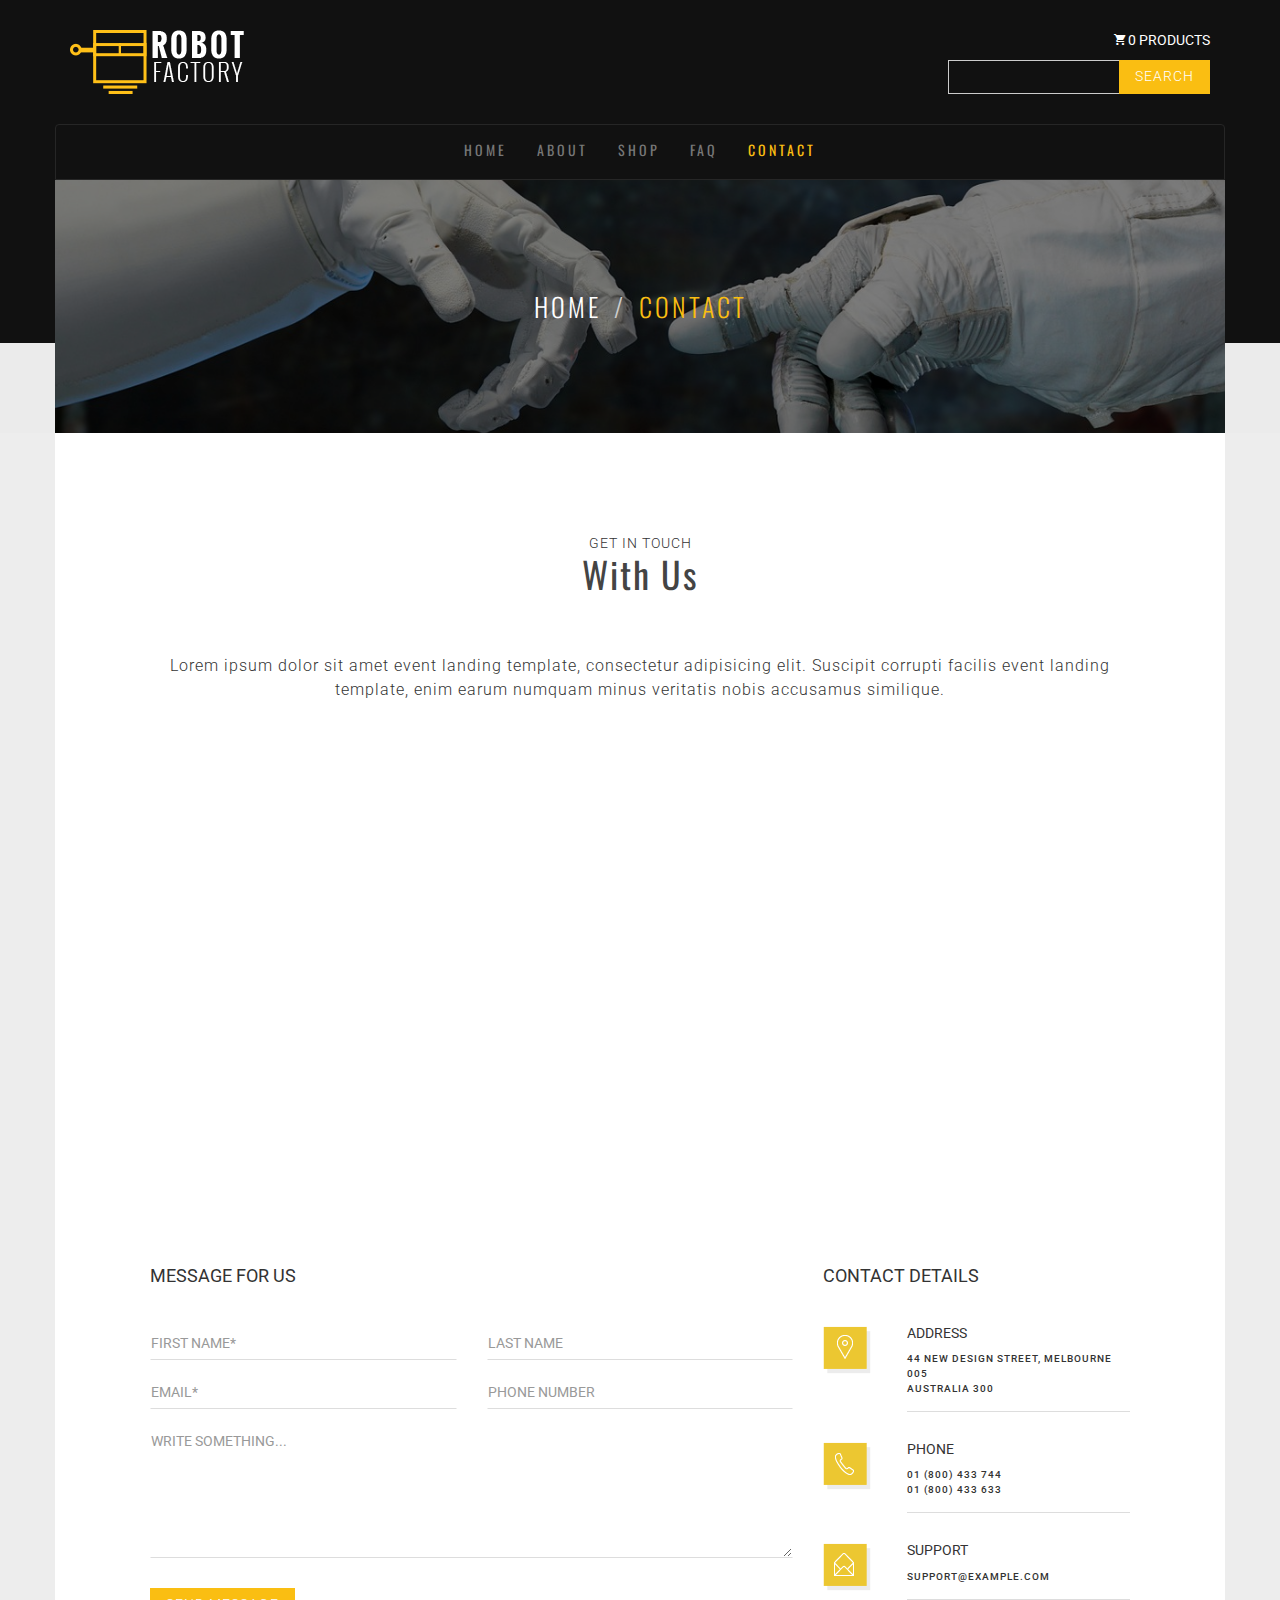
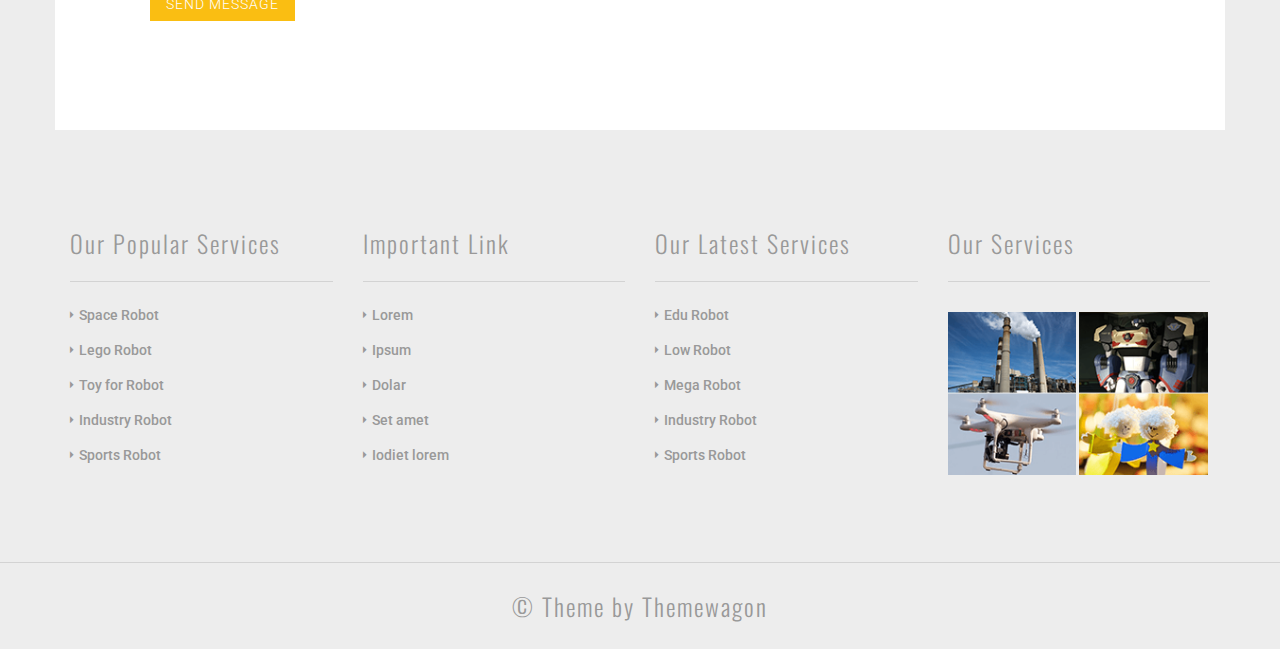
<file: exampleRobot/contact.html>
<!DOCTYPE html>
<html lang="en">
    <head>
        <meta charset="utf-8">
        <meta http-equiv="X-UA-Compatible" content="IE=edge">
        <meta name="viewport" content="width=device-width, initial-scale=1">

        <title>Robot | Contact</title>

        <!-- CSS -->

        <!-- google fonts -->
        <link href='https://fonts.googleapis.com/css?family=Roboto:400,300,500,700' rel='stylesheet' type='text/css'>
        <link href='https://fonts.googleapis.com/css?family=Oswald:400,300,700' rel='stylesheet' type='text/css'>

        <!-- files -->
        <link href="assets/css/bootstrap.min.css" rel="stylesheet">
        <link href="assets/css/magnific-popup.css" rel="stylesheet">
        <link href="assets/css/owl.carousel.css" rel="stylesheet">
        <link href="assets/css/owl.carousel.theme.min.css" rel="stylesheet">
        <link href="assets/css/ionicons.css" rel="stylesheet">
        <link href="assets/css/main.css" rel="stylesheet">

        <!--[if lt IE 9]>
          <script src="https://oss.maxcdn.com/html5shiv/3.7.2/html5shiv.min.js"></script>
          <script src="https://oss.maxcdn.com/respond/1.4.2/respond.min.js"></script>
        <![endif]-->
    </head>
    <body>

    <!-- Site Header -->
        <div class="site-header-bg">
            <div class="container">
                <div class="row">
                    <div class="col-sm-6">
                        <a href="index.html"><img src="assets/images/logo.png" alt="logo"></a>
                    </div>
                    <div class="col-sm-3 col-sm-offset-3 text-right">
                        <span class="ion-android-cart"></span> 0 products
                        <form>
                            <div class="input-group">
                                <input type="text" class="form-control" placeholder="">
                                <span class="input-group-btn">
                                    <button class="btn btn-default btn-robot" type="button">Search</button>
                                </span>
                            </div><!-- /input-group -->
                        </form>
                    </div>
                </div>
            </div>
        </div>
        
    <!-- Header -->

        <section id="header" class="main-header contact-header inner-header">
            <div class="container">
                <div class="row">
                    <nav class="navbar navbar-default">
                        <div class="navbar-header">
                            <button type="button" class="navbar-toggle collapsed" data-toggle="collapse" data-target="#site-nav-bar" aria-expanded="false">
                                <span class="sr-only">Toggle navigation</span>
                                <span class="icon-bar"></span>
                                <span class="icon-bar"></span>
                                <span class="icon-bar"></span>
                            </button>
                        </div>

                        <div class="collapse navbar-collapse" id="site-nav-bar">
                            <ul class="nav navbar-nav">
                                <li><a href="index.html">Home</a></li>
                                <li><a href="about.html">About</a></li>
                                <li><a href="shop.html">Shop</a></li>
                                <li><a href="faq.html">FAQ</a></li>
                                <li class="active"><a href="contact.html">Contact</a></li>
                            </ul>
                        </div><!-- /.navbar-collapse -->
                    </nav>
                </div>

                <div class="intro row">
                    <div class="overlay"></div>
                    <div class="col-sm-12">
                        <ol class="breadcrumb">
                            <li><a href="index.html">Home</a></li>
                            <li class="active">Contact</li>
                        </ol>
                    </div>
                </div> <!-- /.intro.row -->
            </div> <!-- /.container -->
            <div class="nutral"></div>
        </section> <!-- /#header -->

    <!-- Contact -->
        <section class="contact">
            <div class="container page-bgc">
                <div class="row">
                    <div class="col-sm-12">
                        <div class="title-box">
                            <p>Get in touch</p>
                            <h2 class="title mt0">With us</h2>
                        </div>
                    </div>
                </div>
                <div class="row">
                    <div class="boxed">
                        <div class="col-sm-12">
                            <p class="inner-p">
                                Lorem ipsum dolor sit amet event landing template, consectetur adipisicing elit. Suscipit corrupti facilis event landing template, enim earum numquam minus veritatis nobis accusamus similique.
                            </p>
                        </div>
                    </div>
                </div>
                <div class="row">
                    <div id="map" class="col-sm-12">
                         
                        <iframe class="map_canvas" src="https://www.google.com/maps/embed/v1/MODE?key=AIzaSyD7qI6kQfgfbpCxZmIGRDB7-wfryZZZ_Ek&qPodgórna,95-100+Adolfów,Poland"
                        frameborder="0" style="border:0" allowfullscreen></iframe>
                        <!-- <iframe class="map_canvas" src="https://www.google.com/maps/embed?pb=!1m18!1m12!1m3!1d3106.278875347398!2d-77.05845558511638!3d38.87186095605503!2m3!1f0!2f0!3f0!3m2!1i1024!2i768!4f13.1!3m3!1m2!1s0x89b7b6df29ed2c27%3A0xaf83d0f8c013532f!2sThe+Pentagon!5e0!3m2!1sen!2sbd!4v1463572803138" frameborder="0" style="border:0" allowfullscreen></iframe> -->
                    </div>
                </div>
                <div class="row">
                    <div class="boxed">
                        <div class="col-sm-8">
                            <h4>Message for us</h4>
                            <form action="contact.php" class="contact-form" id="contactForm" method="post">
                                <div class="row">
                                    <div class="col-sm-6">
                                        <div class="form-group">
                                            <input type="text" class="form-control" placeholder="First Name*" id="fname" name="fname" required>
                                        </div> <!-- /.form-group -->
                                    </div> <!-- /.col-sm-6 -->
                                    <div class="col-sm-6">
                                        <div class="form-group">
                                            <input type="text" class="form-control" placeholder="Last Name" id="lname" name="lname">
                                        </div> <!-- /.form-group -->
                                    </div> <!-- /.col-sm-6 -->
                                    <div class="col-sm-6">
                                        <div class="form-group">
                                            <input type="email" class="form-control" placeholder="Email*" id="email" name="email" required>
                                        </div> <!-- /.form-group -->
                                    </div> <!-- /.col-sm-6 -->
                                     <div class="col-sm-6">
                                        <div class="form-group">
                                            <input type="text" class="form-control" placeholder="Phone Number" id="phone" name="phone">
                                        </div> <!-- /.form-group -->
                                    </div> <!-- /.col-sm-6 -->
                                    <div class="col-sm-12">
                                        <div class="form-group">
                                            <textarea class="form-control" rows="6" placeholder="Write something..." name="message"></textarea>
                                        </div> <!-- /.form-group -->
                                    </div> <!-- /.col-sm-12 -->
                                    <div class="text-center mt20 col-sm-12">
                                        <button type="submit" class="btn btn-robot pull-left" id="cfsubmit">Send Message</button>
                                    </div>
                                </div>
                            </form>
                            <div id="contactFormResponse"></div>
                        </div> <!-- /.col-sm-8 -->
                        <div class="col-sm-4">
                            <h4>Contact details</h4>
                            <div class="row">
                                <div class="col-xs-3">
                                    <img class="imgresponsive" src="assets/images/address.png" alt="con">
                                </div>
                                <div class="col-xs-9">
                                    <h5>Address</h5>
                                    <p class="contact-detail">
                                        44 new design street, melbourne 005<br>
                                        Australia 300
                                    </p>
                                </div>
                            </div>
                            <div class="row">
                                <div class="col-xs-3">
                                    <img class="imgresponsive" src="assets/images/phone.png" alt="con">
                                </div>
                                <div class="col-xs-9">
                                    <h5>Phone</h5>
                                    <p class="contact-detail">
                                        01 (800) 433 744<br>
                                        01 (800) 433 633
                                    </p>
                                </div>
                            </div>
                            <div class="row">
                                <div class="col-xs-3">
                                    <img class="imgresponsive" src="assets/images/support.png" alt="con">
                                </div>
                                <div class="col-xs-9">
                                    <h5>Support</h5>
                                    <p class="contact-detail">
                                        support@example.com
                                    </p>
                                </div>
                            </div>
                        </div>
                    </div>
                </div>
            </div>
        </section>

    <!-- Footer -->
        <section id="footer-widget" class="footer-widget">
            <div class="container header-bg">
                <div class="row">
                    <div class="col-sm-3">
                        <h3>Our Popular Services</h3>
                        <ul>
                            <li><a href="#">Space Robot</a></li>
                            <li><a href="#">Lego Robot</a></li>
                            <li><a href="#">Toy for Robot</a></li>
                            <li><a href="#">Industry Robot</a></li>
                            <li><a href="#">Sports Robot</a></li>
                        </ul>
                    </div>
                    <div class="col-sm-3">
                        <h3>Important Link</h3>
                        <ul>
                            <li><a href="#">Lorem</a></li>
                            <li><a href="#">Ipsum</a></li>
                            <li><a href="#">Dolar</a></li>
                            <li><a href="#">Set amet</a></li>
                            <li><a href="#">Iodiet lorem</a></li>
                        </ul>
                    </div>
                    <div class="col-sm-3">
                        <h3>Our Latest Services</h3>
                        <ul>
                            <li><a href="#">Edu Robot</a></li>
                            <li><a href="#">Low Robot</a></li>
                            <li><a href="#">Mega Robot</a></li>
                            <li><a href="#">Industry Robot</a></li>
                            <li><a href="#">Sports Robot</a></li>
                        </ul>
                    </div>
                    <div class="col-sm-3">
                        <h3>Our Services</h3>
                        <div class="widget-img-box">
                            <a class="test-popup-link" href="assets/images/widget-big-1.png">
                                <img class="widget-img" src="assets/images/widget-1.png" alt="widget">
                            </a>
                            <a class="test-popup-link" href="assets/images/widget-big-2.png">
                                <img class="widget-img" src="assets/images/widget-2.png" alt="widget">
                            </a>
                            <a class="test-popup-link" href="assets/images/widget-big-3.png">
                                <img class="widget-img" src="assets/images/widget-3.png" alt="widget">
                            </a>
                            <a class="test-popup-link" href="assets/images/widget-big-4.png">
                                <img class="widget-img" src="assets/images/widget-4.png" alt="widget">
                            </a>
                        </div>
                    </div>
                </div>
            </div>
        </section>
        <footer class="footer text-center">
            <h3>&copy; Theme by <a href="https://themewagon.com/">Themewagon</a></h3>
        </footer>

    <!-- Scripts -->
        <script src="assets/js/jquery-1.12.3.min.js"></script>
        <script src="assets/js/bootstrap.min.js"></script>
        <script src="assets/js/jquery.magnific-popup.min.js"></script>
        <script src="assets/js/owl.carousel.min.js"></script>
        <script src="assets/js/script.js"></script>

    </body>
</html>
</file>
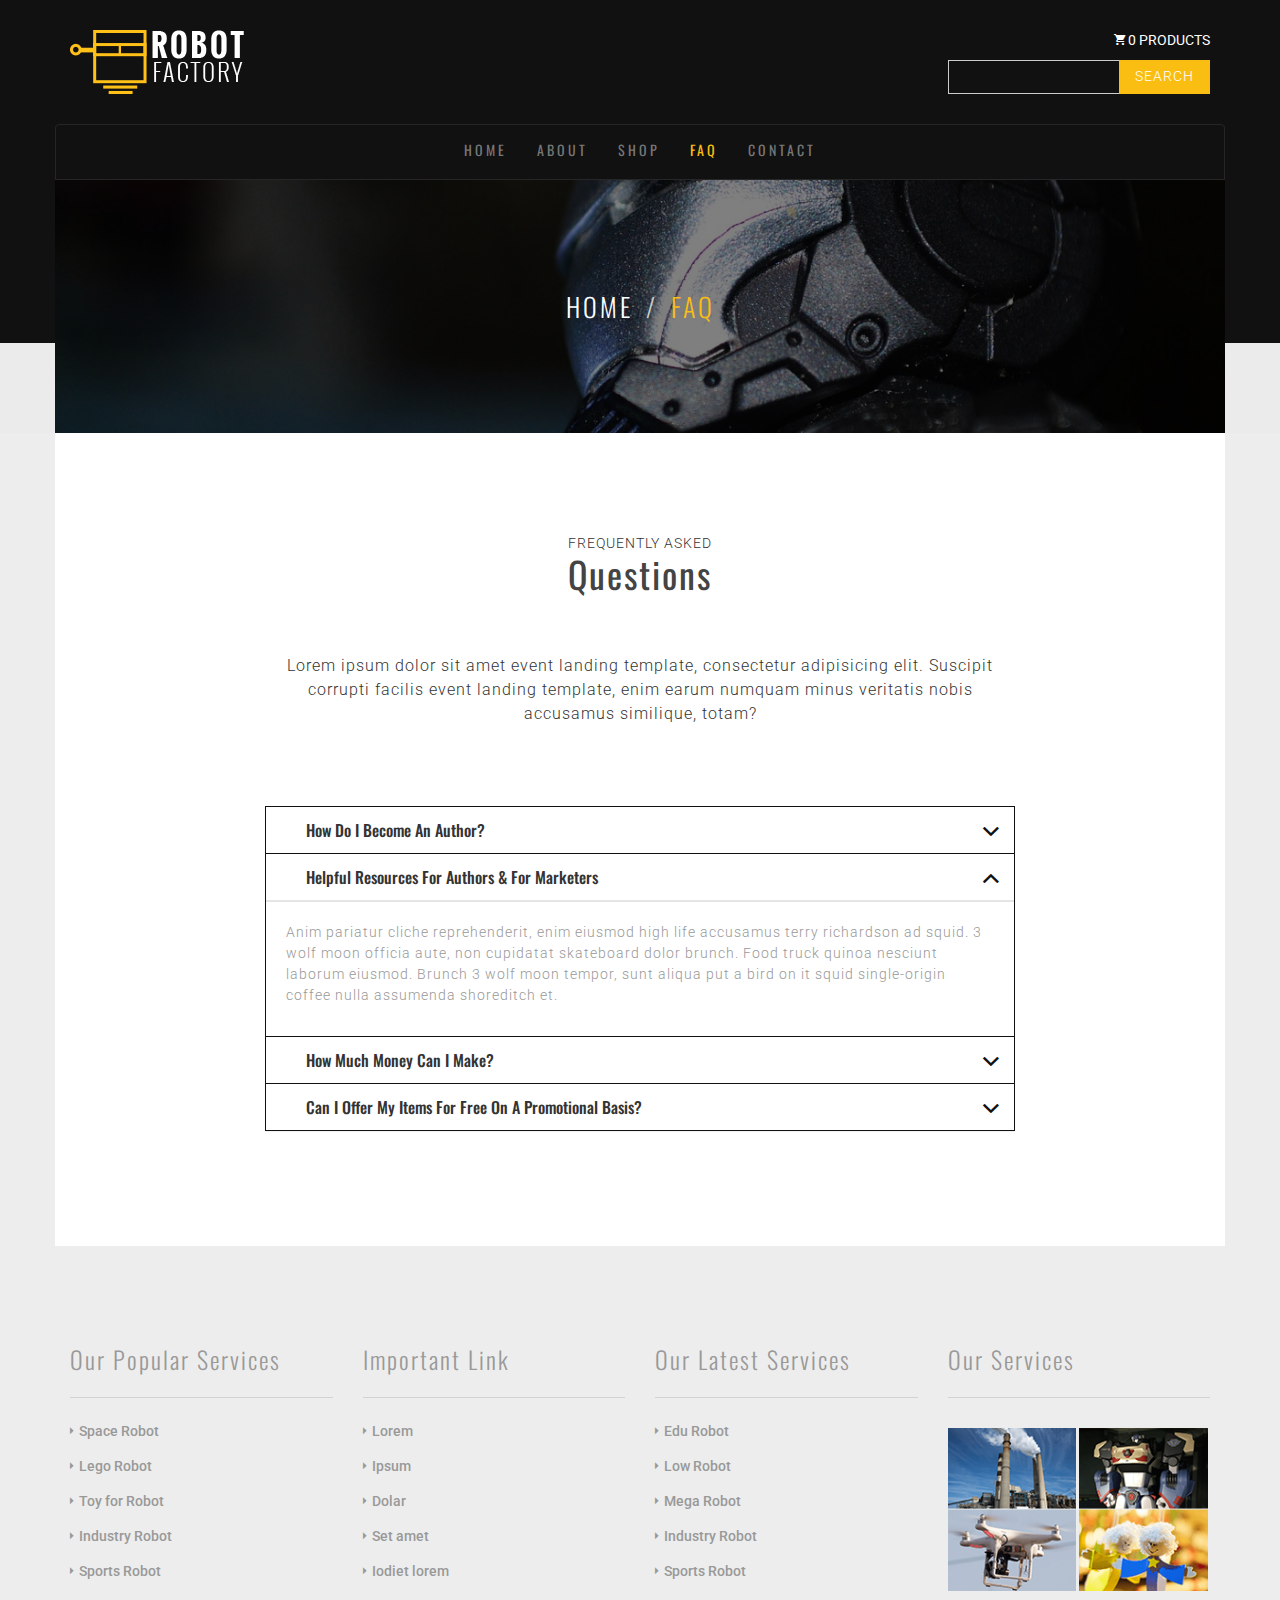
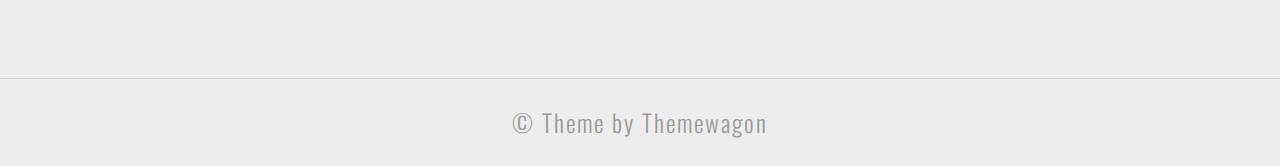
<file: exampleRobot/faq.html>
<!DOCTYPE html>
<html lang="en">
    <head>
        <meta charset="utf-8">
        <meta http-equiv="X-UA-Compatible" content="IE=edge">
        <meta name="viewport" content="width=device-width, initial-scale=1">

        <title>Robot | FAQ</title>

        <!-- CSS -->

        <!-- google fonts -->
        <link href='https://fonts.googleapis.com/css?family=Roboto:400,300,500,700' rel='stylesheet' type='text/css'>
        <link href='https://fonts.googleapis.com/css?family=Oswald:400,300,700' rel='stylesheet' type='text/css'>

        <!-- files -->
        <link href="assets/css/bootstrap.min.css" rel="stylesheet">
        <link href="assets/css/magnific-popup.css" rel="stylesheet">
        <link href="assets/css/owl.carousel.css" rel="stylesheet">
        <link href="assets/css/owl.carousel.theme.min.css" rel="stylesheet">
        <link href="assets/css/ionicons.css" rel="stylesheet">
        <link href="assets/css/main.css" rel="stylesheet">

        <!--[if lt IE 9]>
          <script src="https://oss.maxcdn.com/html5shiv/3.7.2/html5shiv.min.js"></script>
          <script src="https://oss.maxcdn.com/respond/1.4.2/respond.min.js"></script>
        <![endif]-->
    </head>
    <body>

    <!-- Site Header -->
        <div class="site-header-bg">
            <div class="container">
                <div class="row">
                    <div class="col-sm-6">
                        <a href="index.html"><img src="assets/images/logo.png" alt="logo"></a>
                    </div>
                    <div class="col-sm-3 col-sm-offset-3 text-right">
                        <span class="ion-android-cart"></span> 0 products
                        <form>
                            <div class="input-group">
                                <input type="text" class="form-control" placeholder="">
                                <span class="input-group-btn">
                                    <button class="btn btn-default btn-robot" type="button">Search</button>
                                </span>
                            </div><!-- /input-group -->
                        </form>
                    </div>
                </div>
            </div>
        </div>
        
    <!-- Header -->

        <section id="header" class="main-header faq-header inner-header">
            <div class="container">

                <div class="row">
                    <nav class="navbar navbar-default">
                        <div class="navbar-header">
                            <button type="button" class="navbar-toggle collapsed" data-toggle="collapse" data-target="#site-nav-bar" aria-expanded="false">
                                <span class="sr-only">Toggle navigation</span>
                                <span class="icon-bar"></span>
                                <span class="icon-bar"></span>
                                <span class="icon-bar"></span>
                            </button>
                        </div>

                        <div class="collapse navbar-collapse" id="site-nav-bar">
                            <ul class="nav navbar-nav">
                                <li><a href="index.html">Home</a></li>
                                <li><a href="about.html">About</a></li>
                                <li><a href="shop.html">Shop</a></li>
                                <li class="active"><a href="faq.html">FAQ</a></li>
                                <li><a href="contact.html">Contact</a></li>
                            </ul>
                        </div><!-- /.navbar-collapse -->
                    </nav>
                </div>
                
                <div class="intro row">
                    <div class="overlay"></div>
                    <div class="col-sm-12">
                        <ol class="breadcrumb">
                            <li><a href="index.html">Home</a></li>
                            <li class="active">FAQ</li>
                        </ol>
                    </div>
                </div> <!-- /.intro.row -->
            </div> <!-- /.container -->
            <div class="nutral"></div>
        </section> <!-- /#header -->

    <!-- FAQ -->
        <section class="faq">
            <div class="container page-bgc">
                <div class="row">
                    <div class="col-sm-12">
                        <div class="title-box">
                            <p>Frequently asked</p>
                            <h2 class="title mt0">Questions</h2>
                        </div>
                    </div>
                </div>
                <div class="row">
                    <div class="col-sm-8 col-sm-offset-2">
                        <p class="inner-p">
                            Lorem ipsum dolor sit amet event landing template, consectetur adipisicing elit. Suscipit corrupti facilis event landing template, enim earum numquam minus veritatis nobis accusamus similique, totam?
                        </p>
                        <div id="accordion" role="tablist" aria-multiselectable="true" class="panel-group">
                            <div class="panel panel-default">
                                <div id="headingOne" role="tab" class="panel-heading">
                                    <h4 class="panel-title">
                                        <a role="button" data-toggle="collapse" data-parent="#accordion" href="#collapseOne" aria-expanded="false" aria-controls="collapseOne" class="collapsed">How do I become an author?</a>
                                    </h4>
                                </div>
                                <div id="collapseOne" role="tabpanel" aria-labelledby="headingOne" class="panel-collapse collapse" aria-expanded="false" style="height: 0px;">
                                    <div class="panel-body">
                                        <p>Anim pariatur cliche reprehenderit, enim eiusmod high life accusamus terry richardson ad squid. 3 wolf moon officia aute, non cupidatat skateboard dolor brunch. Food truck quinoa nesciunt laborum eiusmod. Brunch 3 wolf moon.</p>
                                    </div>
                                </div>
                            </div>
                            <div class="panel panel-default">
                                <div id="headingTwo" role="tab" class="panel-heading">
                                    <h4 class="panel-title">
                                        <a role="button" data-toggle="collapse" data-parent="#accordion" href="#collapseTwo" aria-expanded="true" aria-controls="collapseTwo" class="">Helpful Resources for Authors &amp; for marketers</a>
                                    </h4>
                                </div>
                                <div id="collapseTwo" role="tabpanel" aria-labelledby="headingTwo" class="panel-collapse collapse in" aria-expanded="true">
                                    <div class="panel-body">
                                        <p>Anim pariatur cliche reprehenderit, enim eiusmod high life accusamus terry richardson ad squid. 3 wolf moon officia aute, non cupidatat skateboard dolor brunch. Food truck quinoa nesciunt laborum eiusmod. Brunch 3 wolf moon tempor, sunt aliqua put a bird on it squid single-origin coffee nulla assumenda shoreditch et.</p>
                                    </div>
                                </div>
                            </div>
                            <div class="panel panel-default">
                                <div id="headingThree" role="tab" class="panel-heading">
                                    <h4 class="panel-title">
                                        <a role="button" data-toggle="collapse" data-parent="#accordion" href="#collapseThree" aria-expanded="false" aria-controls="collapseThree" class="collapsed">How much money can I make?</a>
                                    </h4>
                                </div>
                                <div id="collapseThree" role="tabpanel" aria-labelledby="headingThree" class="panel-collapse collapse" aria-expanded="false">
                                    <div class="panel-body">
                                        <p>Anim pariatur cliche reprehenderit, enim eiusmod high life accusamus terry richardson ad squid. 3 wolf moon officia aute, non cupidatat skateboard dolor brunch. Food truck quinoa nesciunt laborum eiusmod. Brunch 3 wolf moon tempor, sunt aliqua put a bird on it squid single-origin coffee nulla assumenda shoreditch et.</p>
                                    </div>
                                </div>
                            </div>
                            <div class="panel panel-default">
                                <div id="headingFour" role="tab" class="panel-heading">
                                    <h4 class="panel-title">
                                        <a role="button" data-toggle="collapse" data-parent="#accordion" href="#collapseFour" aria-expanded="false" aria-controls="collapseFour" class="collapsed">Can I offer my items for free on a promotional basis?</a>
                                    </h4>
                                </div>
                                <div id="collapseFour" role="tabpanel" aria-labelledby="headingFour" class="panel-collapse collapse" aria-expanded="false">
                                    <div class="panel-body">
                                        <p>Anim pariatur cliche reprehenderit, enim eiusmod high life accusamus terry richardson ad squid. 3 wolf moon officia aute, non cupidatat skateboard dolor brunch. Food truck quinoa nesciunt laborum eiusmod. Brunch 3 wolf moon tempor, sunt aliqua put a bird on it squid single-origin coffee nulla assumenda shoreditch et.</p>
                                    </div>
                                </div>
                            </div>
                        </div>
                    </div>
                </div>
            </div>
        </section>

    <!-- Footer -->
        <section id="footer-widget" class="footer-widget">
            <div class="container header-bg">
                <div class="row">
                    <div class="col-sm-3">
                        <h3>Our Popular Services</h3>
                        <ul>
                            <li><a href="#">Space Robot</a></li>
                            <li><a href="#">Lego Robot</a></li>
                            <li><a href="#">Toy for Robot</a></li>
                            <li><a href="#">Industry Robot</a></li>
                            <li><a href="#">Sports Robot</a></li>
                        </ul>
                    </div>
                    <div class="col-sm-3">
                        <h3>Important Link</h3>
                        <ul>
                            <li><a href="#">Lorem</a></li>
                            <li><a href="#">Ipsum</a></li>
                            <li><a href="#">Dolar</a></li>
                            <li><a href="#">Set amet</a></li>
                            <li><a href="#">Iodiet lorem</a></li>
                        </ul>
                    </div>
                    <div class="col-sm-3">
                        <h3>Our Latest Services</h3>
                        <ul>
                            <li><a href="#">Edu Robot</a></li>
                            <li><a href="#">Low Robot</a></li>
                            <li><a href="#">Mega Robot</a></li>
                            <li><a href="#">Industry Robot</a></li>
                            <li><a href="#">Sports Robot</a></li>
                        </ul>
                    </div>
                    <div class="col-sm-3">
                        <h3>Our Services</h3>
                        <div class="widget-img-box">
                            <a class="test-popup-link" href="assets/images/widget-big-1.png">
                                <img class="widget-img" src="assets/images/widget-1.png" alt="widget">
                            </a>
                            <a class="test-popup-link" href="assets/images/widget-big-2.png">
                                <img class="widget-img" src="assets/images/widget-2.png" alt="widget">
                            </a>
                            <a class="test-popup-link" href="assets/images/widget-big-3.png">
                                <img class="widget-img" src="assets/images/widget-3.png" alt="widget">
                            </a>
                            <a class="test-popup-link" href="assets/images/widget-big-4.png">
                                <img class="widget-img" src="assets/images/widget-4.png" alt="widget">
                            </a>
                        </div>
                    </div>
                </div>
            </div>
        </section>
        <footer class="footer text-center">
            <h3>&copy; Theme by <a href="https://themewagon.com/">Themewagon</a></h3>
        </footer>

    <!-- Scripts -->
        <script src="assets/js/jquery-1.12.3.min.js"></script>
        <script src="assets/js/bootstrap.min.js"></script>
        <script src="assets/js/jquery.magnific-popup.min.js"></script>
        <script src="assets/js/owl.carousel.min.js"></script>
        <script src="assets/js/script.js"></script>

    </body>
</html>
</file>
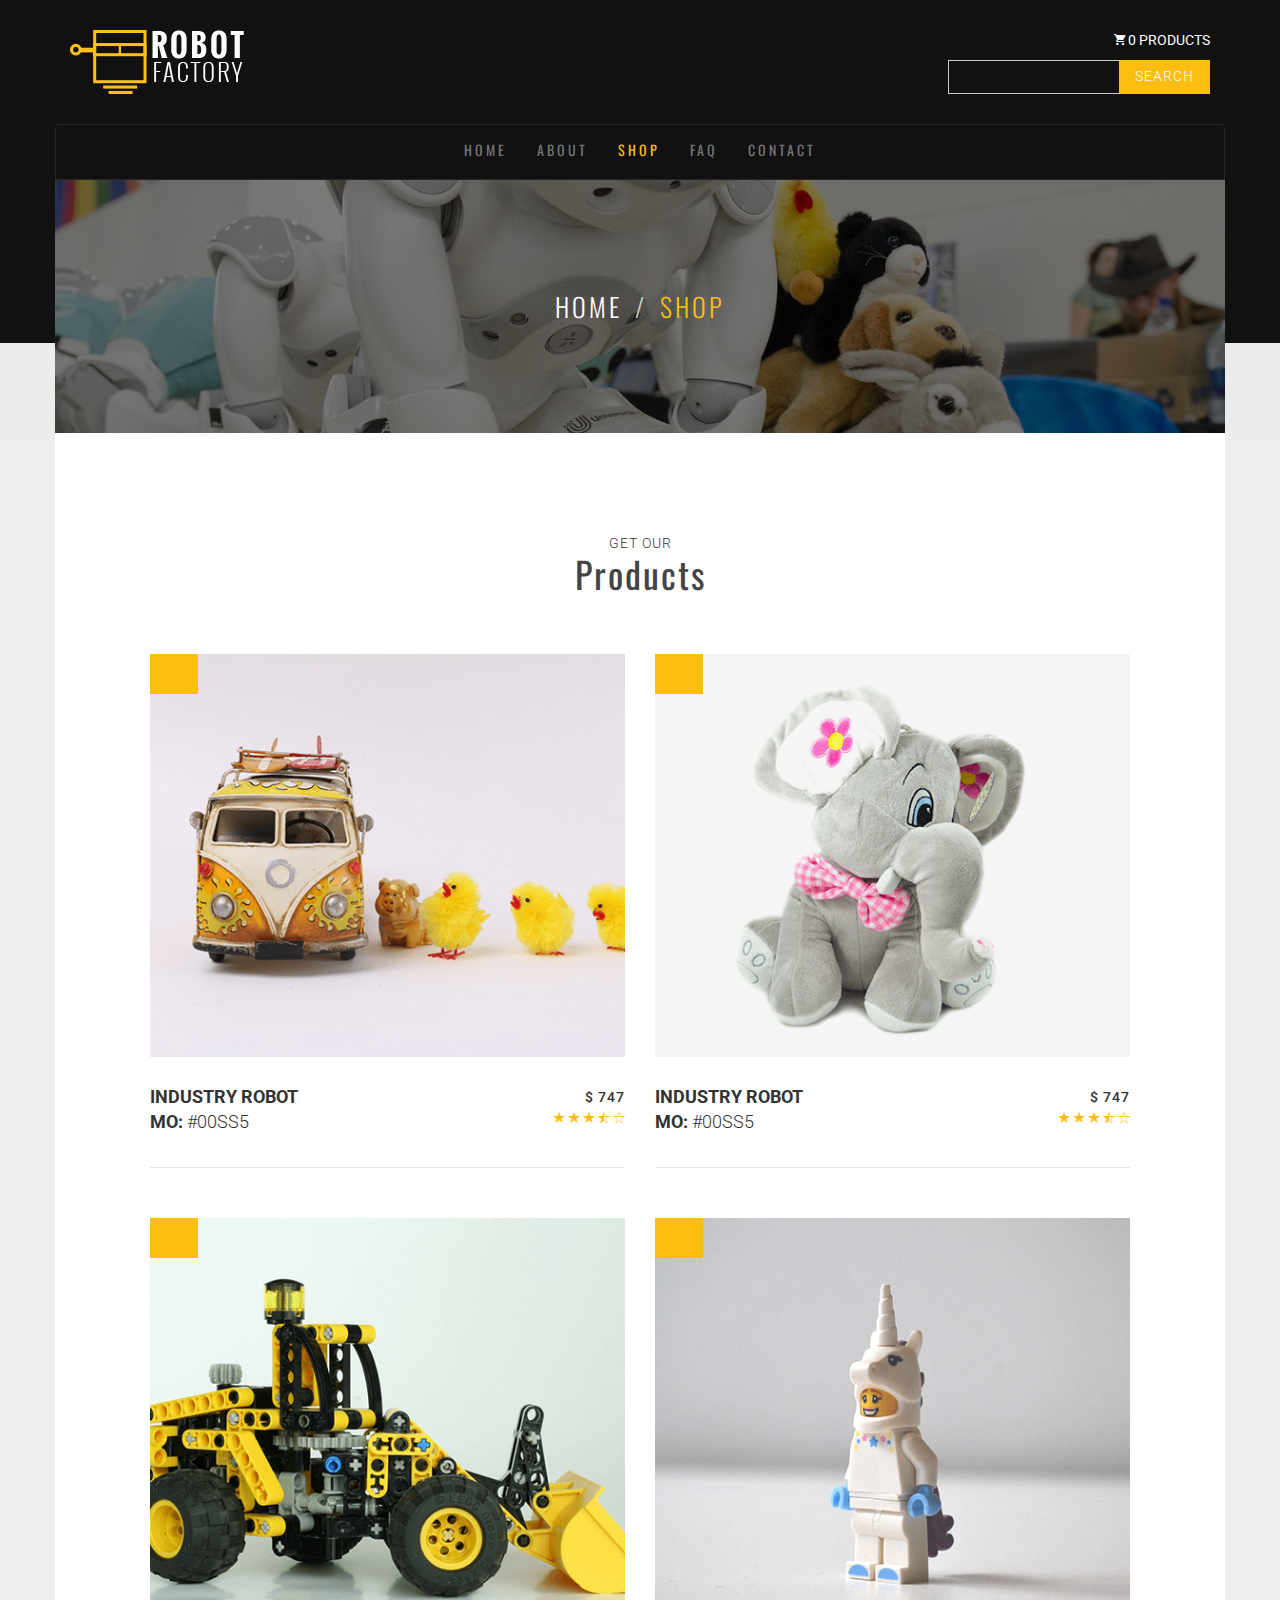
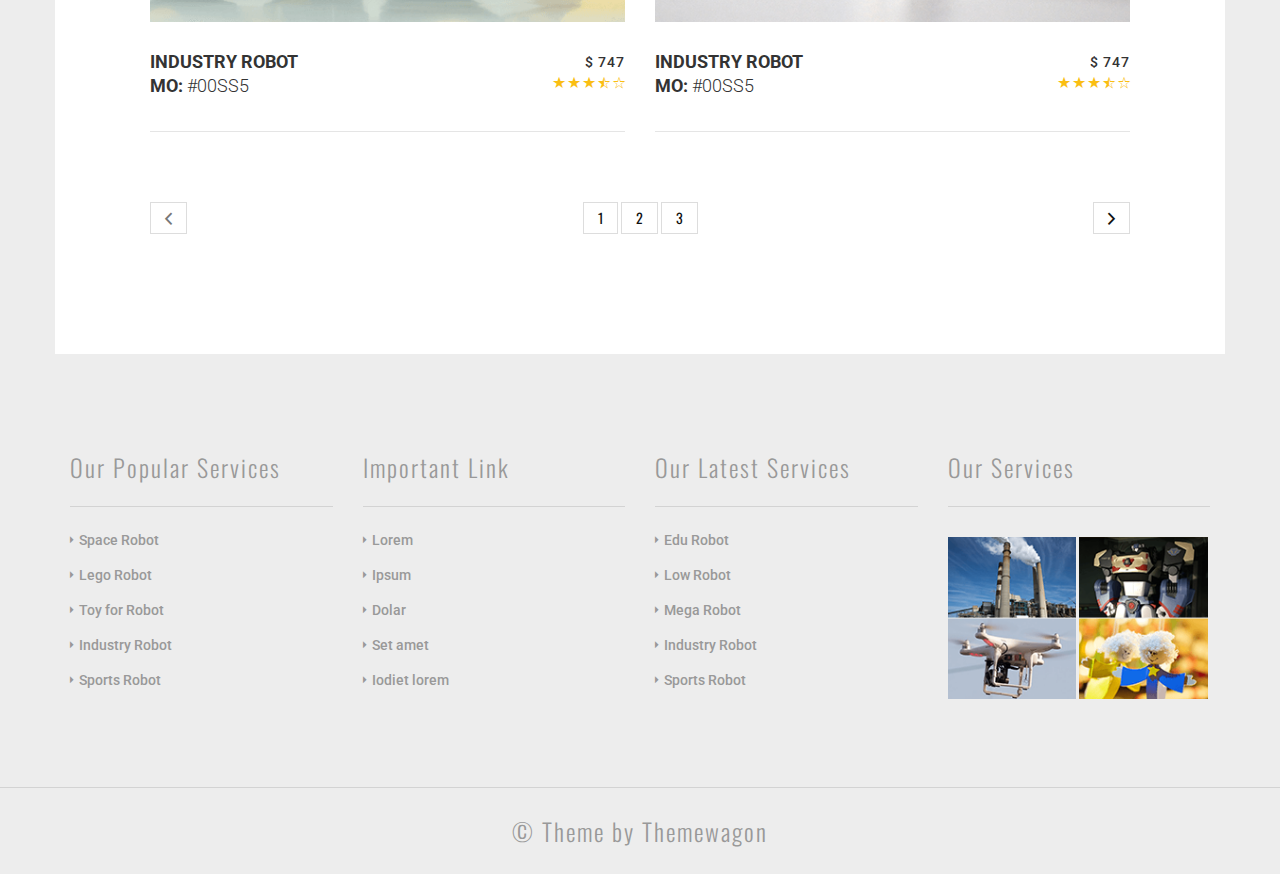
<file: exampleRobot/shop.html>
<!DOCTYPE html>
<html lang="en">
    <head>
        <meta charset="utf-8">
        <meta http-equiv="X-UA-Compatible" content="IE=edge">
        <meta name="viewport" content="width=device-width, initial-scale=1">

        <title>Robot | Shop</title>

        <!-- CSS -->

        <!-- google fonts -->
        <link href='https://fonts.googleapis.com/css?family=Roboto:400,300,500,700' rel='stylesheet' type='text/css'>
        <link href='https://fonts.googleapis.com/css?family=Oswald:400,300,700' rel='stylesheet' type='text/css'>

        <!-- files -->
        <link href="assets/css/bootstrap.min.css" rel="stylesheet">
        <link href="assets/css/magnific-popup.css" rel="stylesheet">
        <link href="assets/css/owl.carousel.css" rel="stylesheet">
        <link href="assets/css/owl.carousel.theme.min.css" rel="stylesheet">
        <link href="assets/css/ionicons.css" rel="stylesheet">
        <link href="assets/css/main.css" rel="stylesheet">

        <!--[if lt IE 9]>
          <script src="https://oss.maxcdn.com/html5shiv/3.7.2/html5shiv.min.js"></script>
          <script src="https://oss.maxcdn.com/respond/1.4.2/respond.min.js"></script>
        <![endif]-->
    </head>
    <body>

    <!-- Site Header -->
        <div class="site-header-bg">
            <div class="container">
                <div class="row">
                    <div class="col-sm-6">
                        <a href="index.html"><img src="assets/images/logo.png" alt="logo"></a>
                    </div>
                    <div class="col-sm-3 col-sm-offset-3 text-right">
                        <span class="ion-android-cart"></span> 0 products
                        <form>
                            <div class="input-group">
                                <input type="text" class="form-control" placeholder="">
                                <span class="input-group-btn">
                                    <button class="btn btn-default btn-robot" type="button">Search</button>
                                </span>
                            </div><!-- /input-group -->
                        </form>
                    </div>
                </div>
            </div>
        </div>
        
    <!-- Header -->

        <section id="header" class="main-header shop-header inner-header">
            <div class="container">

                <div class="row">
                    <nav class="navbar navbar-default">
                        <div class="navbar-header">
                            <button type="button" class="navbar-toggle collapsed" data-toggle="collapse" data-target="#site-nav-bar" aria-expanded="false">
                                <span class="sr-only">Toggle navigation</span>
                                <span class="icon-bar"></span>
                                <span class="icon-bar"></span>
                                <span class="icon-bar"></span>
                            </button>
                        </div>

                        <div class="collapse navbar-collapse" id="site-nav-bar">
                            <ul class="nav navbar-nav">
                                <li><a href="index.html">Home</a></li>
                                <li><a href="about.html">About</a></li>
                                <li class="active"><a href="shop.html">Shop</a></li>
                                <li><a href="faq.html">FAQ</a></li>
                                <li><a href="contact.html">Contact</a></li>
                            </ul>
                        </div><!-- /.navbar-collapse -->
                    </nav>
                </div>
                
                <div class="intro row">
                    <div class="overlay"></div>
                    <div class="col-sm-12">
                        <ol class="breadcrumb">
                            <li><a href="index.html">Home</a></li>
                            <li class="active">Shop</li>
                        </ol>
                    </div>
                </div> <!-- /.intro.row -->
            </div> <!-- /.container -->
            <div class="nutral"></div>
        </section> <!-- /#header -->

    <!-- Shop -->
        <section class="shop">
            <div class="container page-bgc">
                <div class="row">
                    <div class="col-sm-12">
                        <div class="title-box">
                            <p>Get our</p>
                            <h2 class="title mt0">Products</h2>
                        </div>
                    </div>
                </div>
                <div class="row">
                    <div class="boxed">
                        <div class="col-sm-6">
                            <div class="shop-box">
                                <img class="img-full img-responsive" src="assets/images/shop-1.png" alt="shop">
                                <div class="shop-box-hover text-center">
                                    <div class="c-table">
                                        <div class="c-cell">
                                            <a href="#">
                                                <span class="ion-heart"></span>
                                            </a>
                                            <a href="#">
                                                <span class="ion-ios-search-strong"></span>
                                            </a>
                                            <a href="#">
                                                <span class="ion-ios-cart"></span>
                                            </a>
                                        </div>
                                    </div>
                                </div>
                            </div>
                            <div class="shop-box-title">
                                <div class="row">
                                    <div class="col-sm-6">
                                        <h4>Industry Robot</h4>
                                        <h4>MO: <span class="thin">#00SS5</span></h4>
                                    </div>
                                    <div class="col-sm-6">
                                        <p class="shop-price">
                                            $ 747
                                        </p>
                                        <div class="star">
                                            <span class="ion-ios-star"></span>
                                            <span class="ion-ios-star"></span>
                                            <span class="ion-ios-star"></span>
                                            <span class="ion-ios-star-half"></span>
                                            <span class="ion-ios-star-outline"></span>
                                        </div>
                                    </div>
                                </div>
                            </div>
                        </div>
                        <div class="col-sm-6">
                            <div class="shop-box">
                                <img class="img-full img-responsive" src="assets/images/shop-2.png" alt="shop">
                                <div class="shop-box-hover text-center">
                                    <div class="c-table">
                                        <div class="c-cell">
                                            <a href="#">
                                                <span class="ion-heart"></span>
                                            </a>
                                            <a href="#">
                                                <span class="ion-ios-search-strong"></span>
                                            </a>
                                            <a href="#">
                                                <span class="ion-ios-cart"></span>
                                            </a>
                                        </div>
                                    </div>
                                </div>
                            </div>
                            <div class="shop-box-title">
                                <div class="row">
                                    <div class="col-sm-6">
                                        <h4>Industry Robot</h4>
                                        <h4>MO: <span class="thin">#00SS5</span></h4>
                                    </div>
                                    <div class="col-sm-6">
                                        <p class="shop-price">
                                            $ 747
                                        </p>
                                        <div class="star">
                                            <span class="ion-ios-star"></span>
                                            <span class="ion-ios-star"></span>
                                            <span class="ion-ios-star"></span>
                                            <span class="ion-ios-star-half"></span>
                                            <span class="ion-ios-star-outline"></span>
                                        </div>
                                    </div>
                                </div>
                            </div>
                        </div>
                        <div class="col-sm-6">
                            <div class="shop-box">
                                <img class="img-full img-responsive" src="assets/images/shop-3.png" alt="shop">
                                <div class="shop-box-hover text-center">
                                    <div class="c-table">
                                        <div class="c-cell">
                                            <a href="#">
                                                <span class="ion-heart"></span>
                                            </a>
                                            <a href="#">
                                                <span class="ion-ios-search-strong"></span>
                                            </a>
                                            <a href="#">
                                                <span class="ion-ios-cart"></span>
                                            </a>
                                        </div>
                                    </div>
                                </div>
                            </div>
                            <div class="shop-box-title">
                                <div class="row">
                                    <div class="col-sm-6">
                                        <h4>Industry Robot</h4>
                                        <h4>MO: <span class="thin">#00SS5</span></h4>
                                    </div>
                                    <div class="col-sm-6">
                                        <p class="shop-price">
                                            $ 747
                                        </p>
                                        <div class="star">
                                            <span class="ion-ios-star"></span>
                                            <span class="ion-ios-star"></span>
                                            <span class="ion-ios-star"></span>
                                            <span class="ion-ios-star-half"></span>
                                            <span class="ion-ios-star-outline"></span>
                                        </div>
                                    </div>
                                </div>
                            </div>
                        </div>
                        <div class="col-sm-6">
                            <div class="shop-box">
                                <img class="img-full img-responsive" src="assets/images/shop-4.png" alt="shop">
                                <div class="shop-box-hover text-center">
                                    <div class="c-table">
                                        <div class="c-cell">
                                            <a href="#">
                                                <span class="ion-heart"></span>
                                            </a>
                                            <a href="#">
                                                <span class="ion-ios-search-strong"></span>
                                            </a>
                                            <a href="#">
                                                <span class="ion-ios-cart"></span>
                                            </a>
                                        </div>
                                    </div>
                                </div>
                            </div>
                            <div class="shop-box-title">
                                <div class="row">
                                    <div class="col-sm-6">
                                        <h4>Industry Robot</h4>
                                        <h4>MO: <span class="thin">#00SS5</span></h4>
                                    </div>
                                    <div class="col-sm-6">
                                        <p class="shop-price">
                                            $ 747
                                        </p>
                                        <div class="star">
                                            <span class="ion-ios-star"></span>
                                            <span class="ion-ios-star"></span>
                                            <span class="ion-ios-star"></span>
                                            <span class="ion-ios-star-half"></span>
                                            <span class="ion-ios-star-outline"></span>
                                        </div>
                                    </div>
                                </div>
                            </div>
                        </div>
                        <div class="col-sm-12">
                            <nav>
                                <ul class="pager">
                                    <li class="previous disabled"><a href="#"><span aria-hidden="true" class="ion-chevron-left"></span></a></li>
                                    <li><a href="#">1</a></li>
                                    <li><a href="#">2</a></li>
                                    <li><a href="#">3</a></li>
                                    <li class="next"><a href="#"><span aria-hidden="true" class="ion-chevron-right"></span></a></li>
                                </ul>
                            </nav>
                        </div>
                    </div>
                </div>
            </div>
        </section>

    <!-- Footer -->
        <section id="footer-widget" class="footer-widget">
            <div class="container header-bg">
                <div class="row">
                    <div class="col-sm-3">
                        <h3>Our Popular Services</h3>
                        <ul>
                            <li><a href="#">Space Robot</a></li>
                            <li><a href="#">Lego Robot</a></li>
                            <li><a href="#">Toy for Robot</a></li>
                            <li><a href="#">Industry Robot</a></li>
                            <li><a href="#">Sports Robot</a></li>
                        </ul>
                    </div>
                    <div class="col-sm-3">
                        <h3>Important Link</h3>
                        <ul>
                            <li><a href="#">Lorem</a></li>
                            <li><a href="#">Ipsum</a></li>
                            <li><a href="#">Dolar</a></li>
                            <li><a href="#">Set amet</a></li>
                            <li><a href="#">Iodiet lorem</a></li>
                        </ul>
                    </div>
                    <div class="col-sm-3">
                        <h3>Our Latest Services</h3>
                        <ul>
                            <li><a href="#">Edu Robot</a></li>
                            <li><a href="#">Low Robot</a></li>
                            <li><a href="#">Mega Robot</a></li>
                            <li><a href="#">Industry Robot</a></li>
                            <li><a href="#">Sports Robot</a></li>
                        </ul>
                    </div>
                    <div class="col-sm-3">
                        <h3>Our Services</h3>
                        <div class="widget-img-box">
                            <a class="test-popup-link" href="assets/images/widget-big-1.png">
                                <img class="widget-img" src="assets/images/widget-1.png" alt="widget">
                            </a>
                            <a class="test-popup-link" href="assets/images/widget-big-2.png">
                                <img class="widget-img" src="assets/images/widget-2.png" alt="widget">
                            </a>
                            <a class="test-popup-link" href="assets/images/widget-big-3.png">
                                <img class="widget-img" src="assets/images/widget-3.png" alt="widget">
                            </a>
                            <a class="test-popup-link" href="assets/images/widget-big-4.png">
                                <img class="widget-img" src="assets/images/widget-4.png" alt="widget">
                            </a>
                        </div>
                    </div>
                </div>
            </div>
        </section>
        <footer class="footer text-center">
            <h3>&copy; Theme by <a href="https://themewagon.com/">Themewagon</a></h3>
        </footer>

    <!-- Scripts -->
        <script src="assets/js/jquery-1.12.3.min.js"></script>
        <script src="assets/js/bootstrap.min.js"></script>
        <script src="assets/js/jquery.magnific-popup.min.js"></script>
        <script src="assets/js/owl.carousel.min.js"></script>
        <script src="assets/js/script.js"></script>

    </body>
</html>
</file>
<file: exampleRobot/assets/css/main.css>
body{
	background-color: #ededed;
	font-family: 'Oswald';
	position: relative;
	margin-top: 0;
}

/*======================================================================
##		Global Settings
=======================================================================*/
.btn-robot, p{
	font-family: 'Roboto';
	line-height: 1.5;
	letter-spacing: 1px;
	font-weight: 300;
}
.mt0{
	margin-top: 0;
}
.thin{
	font-weight: 300;
}
.c-table{
	display: table;
	height: 100%;
	width: 100%;
}
.c-cell{
	display: table-cell;
	vertical-align: middle;
}
.title-box{
	text-align: center;
	padding: 100px 0 50px;
	text-transform: uppercase;
}
.title-box p{
	margin-bottom: 0;
}
.title{
	font-weight: 300;
	color: #999;
	font-size: 36px;
	letter-spacing: 2px;
}
.title.mt0{
	text-transform: capitalize;
	font-weight: 400;
	color: #444;
}
.title span{
	color: #444;
}
.btn-robot{
	border-radius: 0;
	background-color: #fabe12;
	color: #fff;
	text-transform: uppercase;
	border-color: transparent;
	padding: 5px 15px;
	transition: all 0.4s ease-in-out;
	letter-spacing: 1px;
	font-weight: 300;
	margin-top: 15px;
}
.btn-robot:hover{
	background-color: transparent;
	color: #fabe12;
	border-color: #fabe12;
}




/*======================================================================
##		Header Section
=======================================================================*/
.site-header-bg{
	width: 100%;
	background-color: #111;
	z-index: 1;
	padding: 30px 0;
	color: #fff;
	text-transform: uppercase;
	font-family: 'Roboto';
}
.site-header-bg .input-group{
	padding-top: 10px;
}
.site-header-bg .form-control{
	border-radius: 0;
	background-color: transparent;
}
.site-header-bg .input-group .btn{
	text-transform: uppercase;
	border-radius: 0;
}
.site-header-bg .btn-robot{
	margin-top: 0;
	padding-bottom: 6px;
}




/*======================================================================
##		Header Section
=======================================================================*/
.main-header{
	text-transform: uppercase;
	text-align: center;
	color: #fff;
	letter-spacing: 3px;
	background: #111;
	position: relative;
}
.header-quote{
	color: #fabe12;
	font-weight: 700;
	margin-bottom: 0;
}
.main-header p{
	font-weight: 300;
	font-size: 18px;
	letter-spacing: 6px;
}
.header-title{
	font-weight: 700;
}
.header-title .thin{
	letter-spacing: 6px;
}
.intro{
	padding: 200px 0;
    background-image: url(../images/header.jpg);
    background-repeat: no-repeat;
    background-size: cover;
    background-position: center;
    margin-bottom: -90px;
    z-index: 11;
    position: relative;
}
.nutral{
	background-color: #ebebeb;
	height: 90px;
	z-index: 10;
	position: relative;
}
.navbar{
    margin-bottom: 0;
    border-bottom-left-radius: 0;
    border-bottom-right-radius: 0;
}
.navbar-default{
	border-color: #262626;
    background-color: #111;
}
.navbar-default .navbar-nav>.active>a, .navbar-default .navbar-nav>.active>a:focus, .navbar-default .navbar-nav>.active>a:hover{
	color: #fabe12;
	background-color: transparent;
}
.navbar .navbar-nav {
    display: inline-block;
    float: none;
}
.navbar .navbar-collapse {
    text-align: center;
}
.navbar-default .navbar-nav>li>a:focus, .navbar-default .navbar-nav>li>a:hover {
	color: #fff;
}




/*======================================================================
##		Footer widget Section
=======================================================================*/
.footer-widget{
	padding: 80px 0;
	border-bottom: 1px solid rgba(153, 153, 153, 0.3);
}
.footer-widget .section-bg{
	background-color: #ebebeb;
	text-align: center;
	text-transform: capitalize;
}
.footer-widget h3{
	border-bottom: 1px solid rgba(153, 153, 153, 0.3);
	color: #999;
	padding-bottom: 25px;
	margin-bottom: 15px;
	font-weight: 300;
	letter-spacing: 2px;
}
.footer-widget ul{
	padding-left: 0;
}
.footer-widget ul li{
	list-style-type: none;
	padding: 7px 0;
}
.footer-widget ul li:before{
	content: "\f363";
	font-family: 'ionicons';
	padding-right: 5px;
	font-size: 14px;
	color: #999;
}
.footer-widget ul li a{
	color: #999;
	font-family: 'Roboto';
	font-size: 14px;
	font-weight: 500;
}
.widget-img-box{
	margin-top: 30px;
}
.widget-img{
	width: 49%;
	display: inline-block;
}
.footer{
	padding: 10px 0 20px;
}
.footer h3, .footer a{
	color: #999;
	font-weight: 300;
	letter-spacing: 2px;
}







/*======================================================================
##		Product Section
=======================================================================*/
.product .section-bg{
	background-color: #fff;
}
.porduct-box{
	margin-bottom: 30px;
	position: relative;
}
.porduct-box img{
	width: 100% !important;
}
.product-title{
	position: absolute;
    top: 5px;
    left: 25px;
    right: 25px;
    padding: 15px;
    background-color: #fabe12;
    text-transform: uppercase;
    color: #fff;
    text-align: center;
    font-weight: 300;
}
.classic-title{
	margin-top: 100px;
	text-transform: uppercase;
	letter-spacing: 2px;
	margin-bottom: 30px;
	position: relative;
}
.incline-div{
	position: absolute;
	top: 3px;
	left: 0;
	border-top: 60px solid #fabe12;
	border-right: 60px solid transparent;
	margin-left: -15px;
	width: 250px;
	z-index: 1;
}
.outer-stiker{
	display: inline-block;
	color: #d0d0d0;
}
.stiker{
	display: inline-block;
}
.inner-stiker{
	color: #fff;
	padding-right: 50px;
}
.outer-stiker, .inner-stiker{
	font-weight: 300;
	z-index: 2;
	position: relative;
}
.product p{
	color: #999;
	font-size: 14px;
	text-align: justify;
	margin-bottom: 30px;
}
.product p.p-large{
	font-size: 16px;
	font-weight: 400;
}
@media (min-width: 768px){
	.boxed{
		padding: 0 80px;
	}
}




/*======================================================================
##		History Section
=======================================================================*/
.history .section-bg{
	background-color: #111;
	text-align: center;
}
.history p{
	color: #fff;
}
.history .title{
	color: #fabe12;
}
.history img{
	padding: 60px 0 0;
}



/*======================================================================
##		Partner Section
=======================================================================*/
.partner .section-bg{
	background-color: #fff;
	text-align: center;
	padding-bottom: 80px;
}
.partner .title{
	color: #111;
}




/*======================================================================
++++++++++++++++++++++++++++++++++++++++++++++++++++++++++++++++++++++++
##		Pages
++++++++++++++++++++++++++++++++++++++++++++++++++++++++++++++++++++++++
=======================================================================*/

/*======================================================================
##		Inner Header Sections
=======================================================================*/
.inner-header .intro{
	padding: 100px 0;
}
.overlay{
	position: absolute;
	content: '';
	width: 100%;
	height: 100%;
	top: 0;
	left: 0;
	background-color: rgba(0, 0, 0, 0.5);
}
.inner-header .breadcrumb{
	margin-bottom: 0;
	background-color: transparent;
	font-size: 26px;
	font-weight: 300;
}
.inner-header .breadcrumb>.active{
	color: #fabe12;
}
.inner-header .breadcrumb a{
	color: #fff;
}
.inner-p{
	text-align: center;
	margin-bottom: 80px;
	font-size: 16px;
}
.page-bgc{
	background-color: #fff;
	padding-bottom: 100px;
}

.intro{
	background-color: #313131;
}
.faq-header .intro{
	background-image: url(../images/faq-header.jpg);
}
.shop-header .intro{
	background-image: url(../images/shop-header.jpg);
}
.contact-header .intro{
	background-image: url(../images/contact-header.jpg);
}
.about-header .intro{
	background-image: url(../images/about-header.jpg);
}
.about .page-bgc{
	padding-bottom: 0;
}





/*======================================================================
##		FAQ
=======================================================================*/
.panel-heading {
  padding: 0;
  border-radius: 0;
}
.panel-heading h4.panel-title {
  position: relative;
  text-transform: capitalize;
}
.panel-heading a {
  display: block;
  padding: 15px 0 15px 40px;
  line-height: 1;
  -webkit-transition: all .3s;
  transition: all .3s;
}

.panel-heading a:hover {
  color: #fff;
  text-decoration: none;
}
.panel-heading a:focus {
  text-decoration: none;
  color: #111;
}
.panel-heading a:active {
  color: #111;
}
@media (min-width:768px) {
  .panel-heading a:after,a.collapsed:after {
    font-family: 'ionicons';
    content: "\f126";
    position: absolute;
    right: 15px;
    font-size: 18px;
    color: #111;
  }

  a.collapsed:after {
    content: "\f123";
  }
}
.panel-body {
  padding: 20px;
  color: #999;
  line-height: 1.7;
}
.panel-default {
  border: 1px solid #111;
}
.panel-default>.panel-heading {
  background-color: transparent;
  transition: all 0.4s ease-in-out;
}
.panel-default>.panel-heading:hover{
	background-color: #fabe12;
}
.panel-default>.panel-heading+.panel-collapse>.panel-body {
  border-top: 2px solid rgba(0,0,0,.1);
}

.panel-group .panel {
  border-radius: 0;
  margin-bottom: -5px;
  border-bottom: none;
}
.panel-group .panel:last-child{
	border-bottom: 1px solid #111;
}




/*======================================================================
##		Shop
=======================================================================*/
.img-full{
	width: 100%;
}
.shop-box{
	position: relative;
	overflow: hidden;
}
.shop-box-hover{
	position: absolute;
	left: -90%;
	top: -90%;
	background-color: #fabe12;
	width: 100%;
	height: 100%;
	transition: all 0.4s ease-in-out;
}
.shop-box:hover .shop-box-hover{
	top: 0;
	left: 0;
}
.shop-box-hover .c-cell a{
	font-size: 25px;
	color: #111;
	transition: all 0.4s ease-in-out;
	padding: 8px;
}
.shop-box-hover .c-cell a:hover{
	color: #fff;
	text-decoration: none;
}
.shop-box-title{
	font-family: 'Roboto';
	text-transform: uppercase;
	padding: 30px 0;
	margin-bottom: 50px;
	border-bottom: 1px solid rgba(0, 0, 0, 0.1);
}
.shop-box-title h4{
	margin: 0 0 5px 0;
	font-weight: 700;
}
.shop-price{
	margin-bottom: 0;
	font-weight: 500;
}
.star{
	margin: 0;
	color: #fabe12;
}
@media (min-width: 768px){
	.shop-price, .star{
		text-align: right;
	}
}
.pager li>a, .pager li>span{
	border-radius: 0;
	color: #111;
}
.pager li>a:focus, .pager li>a:hover{
	color: #fff;
	border-color: #fabe12;
	background-color: #fabe12;
}




/*======================================================================
##		Contact
=======================================================================*/
.map_canvas{
	width: 100%;
	height: 400px;
	margin-bottom: 30px;
}
.contact h4, .contact h5{
	font-family: 'Roboto';
	text-transform: uppercase;
	font-weight: 400;
}
.contact h5{
	margin: 0;
}
.contact h4{
	padding: 40px 0 30px;
}
.contact-detail{
	border-bottom: 1px solid #ddd;
	text-transform: uppercase;
	padding: 10px 0 15px;
	font-size: 10px;
	font-weight: 500;
	margin-bottom: 30px;
}
.contact-form .form-control{
	border-color: transparent;
	border-bottom: 1px solid #ddd;
	border-radius: 0;
	box-shadow: none;
	font-family: 'Roboto';
	padding-left: 0;
}
.contact-form .form-control:active, .contact-form .form-control:focus{
	border-bottom: 1px solid #fabe12;
	box-shadow: none;
}

/*Turn off Google Map zooming*/
/******************************/
.scrolloff {
    pointer-events: none;
}
/*placeholder style*/
/*******************/
.contact-form ::-webkit-input-placeholder { /* Chrome/Opera/Safari */
	text-transform: uppercase;
	font-family: 'Roboto';
}
.contact-form ::-moz-placeholder { /* Firefox 19+ */
	text-transform: uppercase;
	font-family: 'Roboto';
}
.contact-form :-ms-input-placeholder { /* IE 10+ */
	text-transform: uppercase;
	font-family: 'Roboto';
}
.contact-form :-moz-placeholder { /* Firefox 18- */
	text-transform: uppercase;
	font-family: 'Roboto';
}





/*======================================================================
##		Contact
=======================================================================*/
/*Service*/
/*********/
.service{
	padding-bottom: 60px;
}
.service-box{
	margin-bottom: 60px;
}
.service-box p{
	font-size: 13px;
	font-weight: 400;
	color: #969595;
	margin-bottom: 0;
}
.service-title{
	display: table;
	font-family: 'Roboto';
	font-size: 22px;
	padding: 10px 0;
	text-transform: capitalize;
}
.service-title .icon span{
	font-size: 40px;
	color: #fabe12;
	margin-right: 15px;
}
.service-title div{
	display: table-cell;
	vertical-align: middle;
}
/*Machine Man*/
/*************/
.machine-man{
	background-color: #393835;
	color: #fff;
	font-family: 'Roboto';
	margin-left: -15px;
	margin-right: -15px;
}
.m-s-title, .m-p-title{
	font-weight: 300;
	letter-spacing: 2px;
}
.m-s-title{
	color: #fabe12;
	margin: 0;
	padding-top: 100px;
}
.m-p-title{
	text-transform: capitalize;
	margin: 0 0 20px;
}
.machine-man p{
	margin-bottom: 100px;
}
@media (max-width: 677px){
	.machine-man{
		padding-left: 15px;
		padding-right: 15px;
	}
}
@media (min-width: 678px){
	.machine-man .boxed{
		padding: 0 95px;
	}
	.machine-man .row{
		background-image: url(../images/machine-man.png);
		background-repeat: no-repeat;
		background-position: right 60px bottom 0;
	}
}
/*Team*/
/******/
.team-box{
	position: relative;
	width: 100%;
	margin-bottom: 60px;
}
.team-img-detail{
	font-family: 'Roboto';
	text-align: center;
	position: absolute;
	width: 55%;
	right: 0;
	background-color: #f7f7f7;
	color: #999;
	/*padding: 20px;*/
}
.team-img-detail h4{
	color: #111;
	padding-top: 30px;
}
.team-img-detail h4, .team-img-detail h5{
	text-transform: uppercase;
	font-weight: 400;
	letter-spacing: 2px;
	margin: 0;
}
.team-img-detail p{
	padding: 20px;
}
.social {
 	font-size: 24px;
	float: right;
	background-color: #fabe12;
	padding: 5px;
}
.social a {
	color: #fff;
	padding: 8px;
}
@media (max-width: 767px){
	.team-img{
		width: 100%;
	}
}
/*CTA*/
/*****/
.cta{
	background-color: #393835;
	color: #fff;
	margin-left: -15px;
	margin-right: -15px;
	padding: 40px 0;
}
.cta .btn-robot{
	color: #393835;
	font-size: 16px;
	font-weight: 700;
	margin-top: 10px;
}
.cta .btn-robot:hover{
	color: #fabe12;
}
@media (max-width: 677px){
	.cta{
		padding-left: 15px;
		padding-right: 15px;
	}
}
</file>
<file: arturPage/assets/css/main.css>
body{
	background-color: #ededed;
	font-family: 'Oswald';
	position: relative;
	margin-top: 0;
}

.googleMap {
    height:400px;
	margin: 1em;
	margin-left: 200px;
}

/*======================================================================
##		Global Settings
=======================================================================*/
.btn-robot, p{
	font-family: 'Roboto';
	line-height: 1.5;
	letter-spacing: 1px;
	font-weight: 300;
}
.mt0{
	margin-top: 0;
}
.thin{
	font-weight: 300;
}
.c-table{
	display: table;
	height: 100%;
	width: 100%;
}
.c-cell{
	display: table-cell;
	vertical-align: middle;
}
.title-box{
	text-align: center;
	padding: 100px 0 50px;
	text-transform: uppercase;
}
.title-box p{
	margin-bottom: 0;
}
.title{
	font-weight: 300;
	color: #999;
	font-size: 36px;
	letter-spacing: 2px;
}
.title.mt0{
	text-transform: capitalize;
	font-weight: 400;
	color: #444;
}
.title span{
	color: #444;
}
.btn-robot{
	border-radius: 0;
	background-color: #fabe12;
	color: #fff;
	text-transform: uppercase;
	border-color: transparent;
	padding: 5px 15px;
	transition: all 0.4s ease-in-out;
	letter-spacing: 1px;
	font-weight: 300;
	margin-top: 15px;
}
.btn-robot:hover{
	background-color: transparent;
	color: #fabe12;
	border-color: #fabe12;
}




/*======================================================================
##		Header Section
=======================================================================*/
.site-header-bg{
	width: 100%;
	background-color: #111;
	z-index: 1;
	padding: 30px 0;
	color: #fff;
	text-transform: uppercase;
	font-family: 'Roboto';
}
.site-header-bg .input-group{
	padding-top: 10px;
}
.site-header-bg .form-control{
	border-radius: 0;
	background-color: transparent;
}
.site-header-bg .input-group .btn{
	text-transform: uppercase;
	border-radius: 0;
}
.site-header-bg .btn-robot{
	margin-top: 0;
	padding-bottom: 6px;
}

/*======================================================================
##		Header Section
=======================================================================*/
.main-header{
	text-transform: uppercase;
	text-align: center;
	color: #fff;
	letter-spacing: 3px;
	background: #111;
	position: relative;
}
.header-quote{
	color: #fabe12;
	font-weight: 700;
	margin-bottom: 0;
}
.main-header p{
	font-weight: 300;
	font-size: 18px;
	letter-spacing: 6px;
}
.header-title{
	font-weight: 700;
}
.header-title .thin{
	letter-spacing: 6px;
}
.intro{
	padding: 200px 0;
    background-image: url(./../images/default300.png);
    background-repeat: no-repeat;
    background-size: cover;
	background-position: center;
    margin-bottom: -90px;
    z-index: 11;
    position: relative;
}
.nutral{
	background-color: #ebebeb;
	height: 90px;
	z-index: 10;
	position: relative;
}
.navbar{
    margin-bottom: 0;
    border-bottom-left-radius: 0;
    border-bottom-right-radius: 0;
}
.navbar-default{
	border-color: #262626;
    background-color: #111;
}
.navbar-default .navbar-nav>.active>a, .navbar-default .navbar-nav>.active>a:focus, .navbar-default .navbar-nav>.active>a:hover{
	color: #fabe12;
	background-color: transparent;
}
.navbar .navbar-nav {
    display: inline-block;
    float: none;
}
.navbar .navbar-collapse {
    text-align: center;
}
.navbar-default .navbar-nav>li>a:focus, .navbar-default .navbar-nav>li>a:hover {
	color: #fff;
}




/*======================================================================
##		Footer widget Section
=======================================================================*/
.footer-widget{
	padding: 80px 0;
	border-bottom: 1px solid rgba(153, 153, 153, 0.3);
}
.footer-widget .section-bg{
	background-color: #ebebeb;
	text-align: center;
	text-transform: capitalize;
}
.footer-widget h3{
	border-bottom: 1px solid rgba(153, 153, 153, 0.3);
	color: #999;
	padding-bottom: 25px;
	margin-bottom: 15px;
	font-weight: 300;
	letter-spacing: 2px;
}
.footer-widget ul{
	padding-left: 0;
}
.footer-widget ul li{
	list-style-type: none;
	padding: 7px 0;
}
.footer-widget ul li:before{
	content: "\f363";
	font-family: 'ionicons';
	padding-right: 5px;
	font-size: 14px;
	color: #999;
}
.footer-widget ul li a{
	color: #999;
	font-family: 'Roboto';
	font-size: 14px;
	font-weight: 500;
}
.widget-img-box{
	margin-top: 30px;
}
.widget-img{
	width: 49%;
	display: inline-block;
}
.footer{
	padding: 10px 0 20px;
}
.footer h3, .footer a{
	color: #999;
	font-weight: 300;
	letter-spacing: 2px;
}







/*======================================================================
##		Product Section
=======================================================================*/
.product .section-bg{
	background-color: #fff;
}
.porduct-box{
	margin-bottom: 30px;
	position: relative;
}
.porduct-box img{
	width: 100% !important;
}
.product-title{
	position: absolute;
    top: 5px;
    left: 25px;
    right: 25px;
    padding: 15px;
    background-color: #fabe12;
    text-transform: uppercase;
    color: #fff;
    text-align: center;
    font-weight: 300;
}
.classic-title{
	margin-top: 100px;
	text-transform: uppercase;
	letter-spacing: 2px;
	margin-bottom: 30px;
	position: relative;
}
.incline-div{
	position: absolute;
	top: 3px;
	left: 0;
	border-top: 60px solid #fabe12;
	border-right: 60px solid transparent;
	margin-left: -15px;
	width: 250px;
	z-index: 1;
}
.outer-stiker{
	display: inline-block;
	color: #d0d0d0;
}
.stiker{
	display: inline-block;
}
.inner-stiker{
	color: #fff;
	padding-right: 50px;
}
.outer-stiker, .inner-stiker{
	font-weight: 300;
	z-index: 2;
	position: relative;
}
.product p{
	color: #999;
	font-size: 14px;
	text-align: justify;
	margin-bottom: 30px;
}
.product p.p-large{
	font-size: 16px;
	font-weight: 400;
}
@media (min-width: 768px){
	.boxed{
		padding: 0 80px;
	}
}




/*======================================================================
##		History Section
=======================================================================*/
.history .section-bg{
	background-color: #111;
	text-align: center;
}
.history p{
	color: #fff;
}
.history .title{
	color: #fabe12;
}
.history img{
	padding: 60px 0 0;
}



/*======================================================================
##		Partner Section
=======================================================================*/
.partner .section-bg{
	background-color: #fff;
	text-align: center;
	padding-bottom: 80px;
}
.partner .title{
	color: #111;
}




/*======================================================================
++++++++++++++++++++++++++++++++++++++++++++++++++++++++++++++++++++++++
##		Pages
++++++++++++++++++++++++++++++++++++++++++++++++++++++++++++++++++++++++
=======================================================================*/

/*======================================================================
##		Inner Header Sections
=======================================================================*/
.inner-header .intro{
	padding: 100px 0;
}
.overlay{
	position: absolute;
	content: '';
	width: 100%;
	height: 100%;
	top: 0;
	left: 0;
	background-color: rgba(0, 0, 0, 0.5);
}
.inner-header .breadcrumb{
	margin-bottom: 0;
	background-color: transparent;
	font-size: 26px;
	font-weight: 300;
}
.inner-header .breadcrumb>.active{
	color: #fabe12;
}
.inner-header .breadcrumb a{
	color: #fff;
}
.inner-p{
	text-align: center;
	margin-bottom: 80px;
	font-size: 16px;
}
.page-bgc{
	background-color: #fff;
	padding-bottom: 100px;
}

.intro{
	background-color: #313131;
}
.faq-header .intro{
	background-image: url(../images/faq-header.jpg);
}
.shop-header .intro{
	background-image: url(../images/shop-header.jpg);
}
.contact-header .intro{
	background-image: url(../images/contact-header.jpg);
}
.about-header .intro{
	background-image: url(../images/about-header.jpg);
}
.about .page-bgc{
	padding-bottom: 0;
}





/*======================================================================
##		FAQ
=======================================================================*/
.panel-heading {
  padding: 0;
  border-radius: 0;
}
.panel-heading h4.panel-title {
  position: relative;
  text-transform: capitalize;
}
.panel-heading a {
  display: block;
  padding: 15px 0 15px 40px;
  line-height: 1;
  -webkit-transition: all .3s;
  transition: all .3s;
}

.panel-heading a:hover {
  color: #fff;
  text-decoration: none;
}
.panel-heading a:focus {
  text-decoration: none;
  color: #111;
}
.panel-heading a:active {
  color: #111;
}
@media (min-width:768px) {
  .panel-heading a:after,a.collapsed:after {
    font-family: 'ionicons';
    content: "\f126";
    position: absolute;
    right: 15px;
    font-size: 18px;
    color: #111;
  }

  a.collapsed:after {
    content: "\f123";
  }
}
.panel-body {
  padding: 20px;
  color: #999;
  line-height: 1.7;
}
.panel-default {
  border: 1px solid #111;
}
.panel-default>.panel-heading {
  background-color: transparent;
  transition: all 0.4s ease-in-out;
}
.panel-default>.panel-heading:hover{
	background-color: #fabe12;
}
.panel-default>.panel-heading+.panel-collapse>.panel-body {
  border-top: 2px solid rgba(0,0,0,.1);
}

.panel-group .panel {
  border-radius: 0;
  margin-bottom: -5px;
  border-bottom: none;
}
.panel-group .panel:last-child{
	border-bottom: 1px solid #111;
}




/*======================================================================
##		Shop
=======================================================================*/
.img-full{
	width: 100%;
}
.shop-box{
	position: relative;
	overflow: hidden;
}
.shop-box-hover{
	position: absolute;
	left: -90%;
	top: -90%;
	background-color: #fabe12;
	width: 100%;
	height: 100%;
	transition: all 0.4s ease-in-out;
}
.shop-box:hover .shop-box-hover{
	top: 0;
	left: 0;
}
.shop-box-hover .c-cell a{
	font-size: 25px;
	color: #111;
	transition: all 0.4s ease-in-out;
	padding: 8px;
}
.shop-box-hover .c-cell a:hover{
	color: #fff;
	text-decoration: none;
}
.shop-box-title{
	font-family: 'Roboto';
	text-transform: uppercase;
	padding: 30px 0;
	margin-bottom: 50px;
	border-bottom: 1px solid rgba(0, 0, 0, 0.1);
}
.shop-box-title h4{
	margin: 0 0 5px 0;
	font-weight: 700;
}
.shop-price{
	margin-bottom: 0;
	font-weight: 500;
}
.star{
	margin: 0;
	color: #fabe12;
}
@media (min-width: 768px){
	.shop-price, .star{
		text-align: right;
	}
}
.pager li>a, .pager li>span{
	border-radius: 0;
	color: #111;
}
.pager li>a:focus, .pager li>a:hover{
	color: #fff;
	border-color: #fabe12;
	background-color: #fabe12;
}




/*======================================================================
##		Contact
=======================================================================*/
.map_canvas{
	width: 100%;
	height: 400px;
	margin-bottom: 30px;
}
.contact h4, .contact h5{
	font-family: 'Roboto';
	text-transform: uppercase;
	font-weight: 400;
}
.contact h5{
	margin: 0;
}
.contact h4{
	padding: 40px 0 30px;
}
.contact-detail{
	border-bottom: 1px solid #ddd;
	text-transform: uppercase;
	padding: 10px 0 15px;
	font-size: 10px;
	font-weight: 500;
	margin-bottom: 30px;
}
.contact-form .form-control{
	border-color: transparent;
	border-bottom: 1px solid #ddd;
	border-radius: 0;
	box-shadow: none;
	font-family: 'Roboto';
	padding-left: 0;
}
.contact-form .form-control:active, .contact-form .form-control:focus{
	border-bottom: 1px solid #fabe12;
	box-shadow: none;
}

/*Turn off Google Map zooming*/
/******************************/
.scrolloff {
    pointer-events: none;
}
/*placeholder style*/
/*******************/
.contact-form ::-webkit-input-placeholder { /* Chrome/Opera/Safari */
	text-transform: uppercase;
	font-family: 'Roboto';
}
.contact-form ::-moz-placeholder { /* Firefox 19+ */
	text-transform: uppercase;
	font-family: 'Roboto';
}
.contact-form :-ms-input-placeholder { /* IE 10+ */
	text-transform: uppercase;
	font-family: 'Roboto';
}
.contact-form :-moz-placeholder { /* Firefox 18- */
	text-transform: uppercase;
	font-family: 'Roboto';
}





/*======================================================================
##		Contact
=======================================================================*/
/*Service*/
/*********/
.service{
	padding-bottom: 60px;
}
.service-box{
	margin-bottom: 60px;
}
.service-box p{
	font-size: 13px;
	font-weight: 400;
	color: #969595;
	margin-bottom: 0;
}
.service-title{
	display: table;
	font-family: 'Roboto';
	font-size: 22px;
	padding: 10px 0;
	text-transform: capitalize;
}
.service-title .icon span{
	font-size: 40px;
	color: #fabe12;
	margin-right: 15px;
}
.service-title div{
	display: table-cell;
	vertical-align: middle;
}
/*Machine Man*/
/*************/
.machine-man{
	background-color: #393835;
	color: #fff;
	font-family: 'Roboto';
	margin-left: -15px;
	margin-right: -15px;
}
.m-s-title, .m-p-title{
	font-weight: 300;
	letter-spacing: 2px;
}
.m-s-title{
	color: #fabe12;
	margin: 0;
	padding-top: 100px;
}
.m-p-title{
	text-transform: capitalize;
	margin: 0 0 20px;
}
.machine-man p{
	margin-bottom: 100px;
}
@media (max-width: 677px){
	.machine-man{
		padding-left: 15px;
		padding-right: 15px;
	}
}
@media (min-width: 678px){
	.machine-man .boxed{
		padding: 0 95px;
	}
	.machine-man .row{
		background-image: url(../images/machine-man.png);
		background-repeat: no-repeat;
		background-position: right 60px bottom 0;
	}
}
/*Team*/
/******/
.team-box{
	position: relative;
	width: 100%;
	margin-bottom: 60px;
}
.team-img-detail{
	font-family: 'Roboto';
	text-align: center;
	position: absolute;
	width: 55%;
	right: 0;
	background-color: #f7f7f7;
	color: #999;
	/*padding: 20px;*/
}
.team-img-detail h4{
	color: #111;
	padding-top: 30px;
}
.team-img-detail h4, .team-img-detail h5{
	text-transform: uppercase;
	font-weight: 400;
	letter-spacing: 2px;
	margin: 0;
}
.team-img-detail p{
	padding: 20px;
}
.social {
 	font-size: 24px;
	float: right;
	background-color: #fabe12;
	padding: 5px;
}
.social a {
	color: #fff;
	padding: 8px;
}
@media (max-width: 767px){
	.team-img{
		width: 100%;
	}
}
/*CTA*/
/*****/
.cta{
	background-color: #393835;
	color: #fff;
	margin-left: -15px;
	margin-right: -15px;
	padding: 40px 0;
}
.cta .btn-robot{
	color: #393835;
	font-size: 16px;
	font-weight: 700;
	margin-top: 10px;
}
.cta .btn-robot:hover{
	color: #fabe12;
}
@media (max-width: 677px){
	.cta{
		padding-left: 15px;
		padding-right: 15px;
	}
}
</file>
